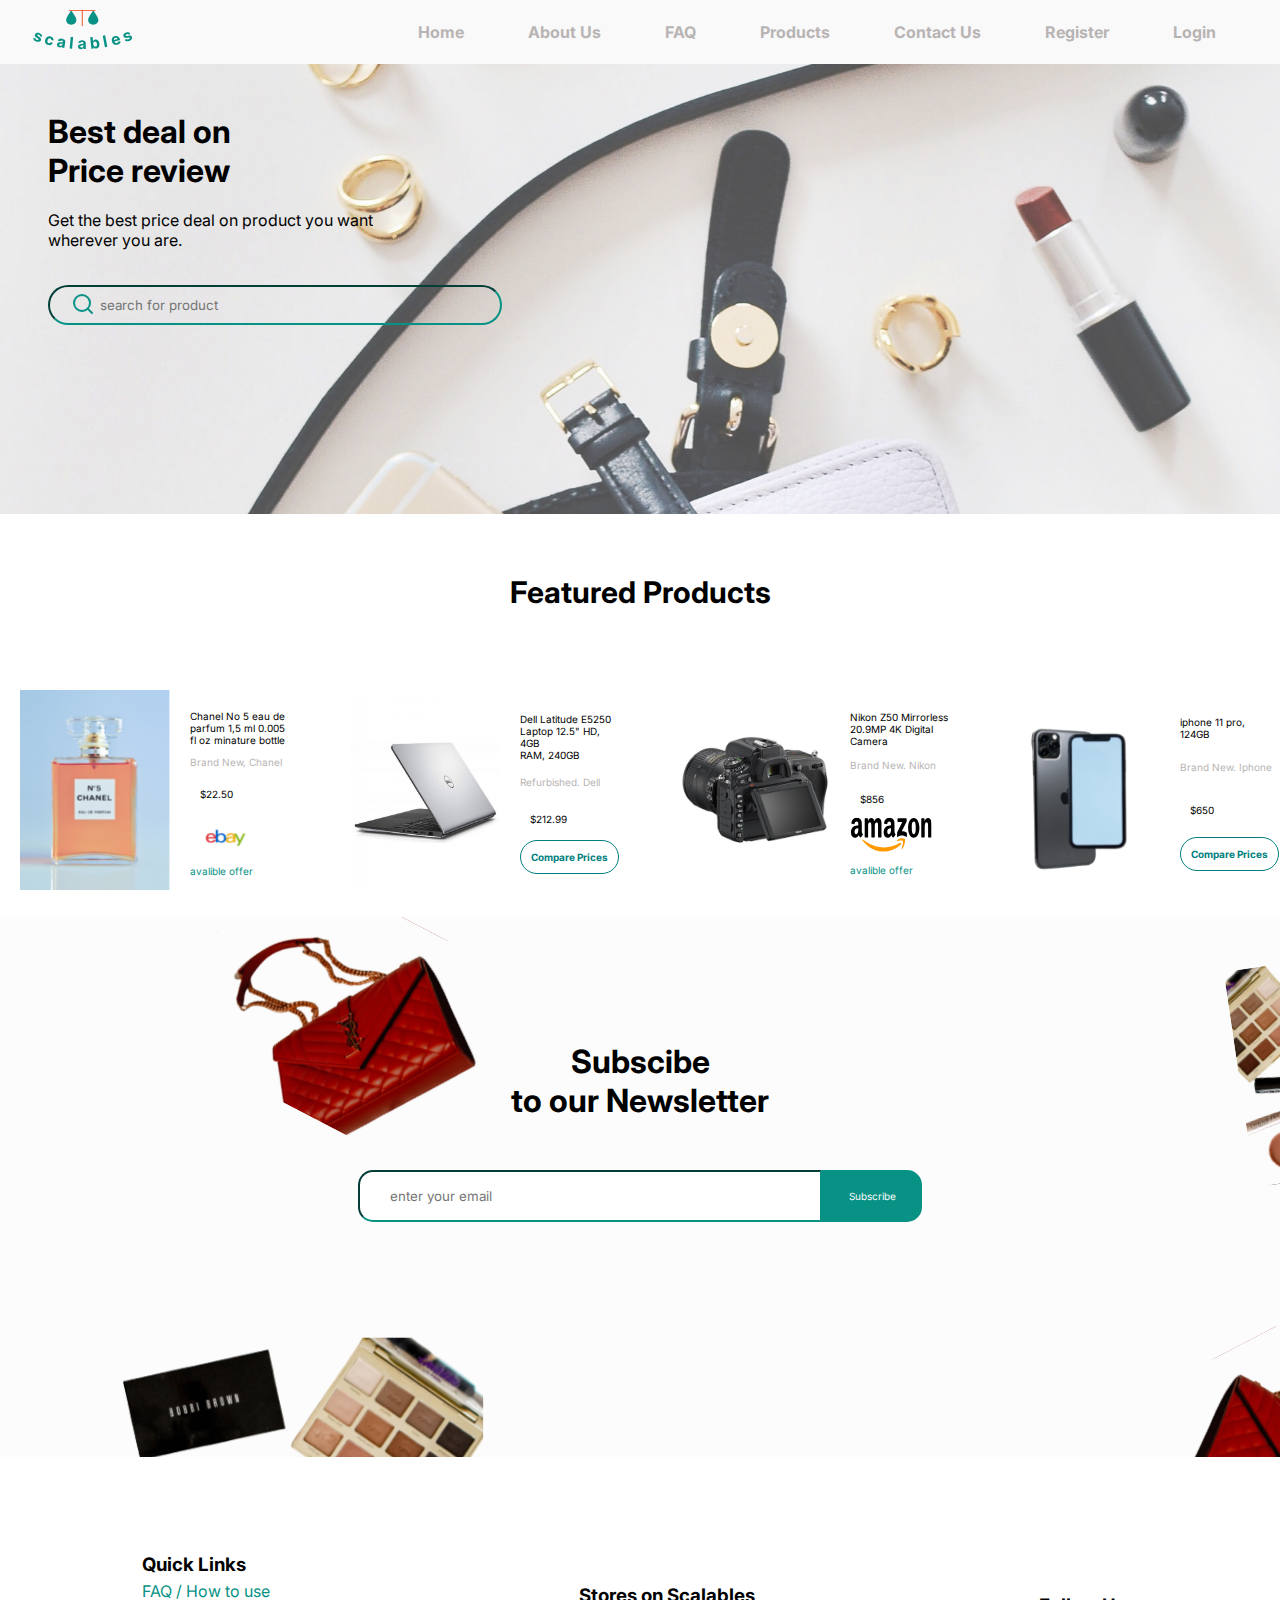
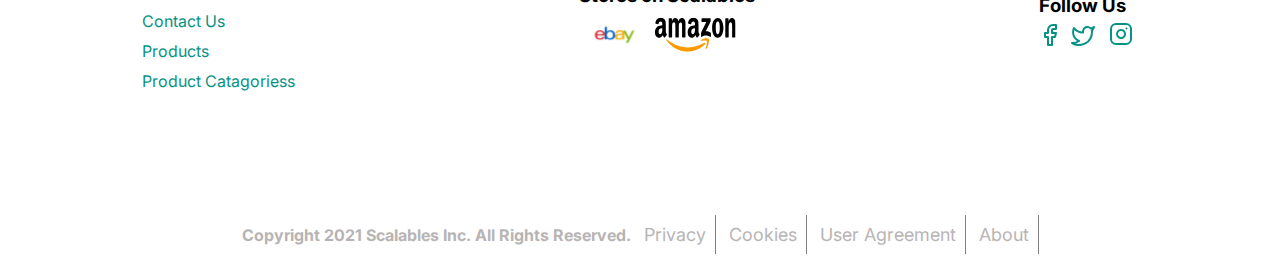
<file: index.html>
<!-- Write the Landing page codes here -->
<!DOCTYPE html>
<html lang="en">
	<head>
		<meta charset="UTF-8" />
		<meta http-equiv="X-UA-Compatible" content="IE=edge" />
		<meta name="viewport" content="width=device-width, initial-scale=1.0" />
		<link rel="stylesheet" href="style.css" />
		<link rel="preconnect" href="https://fonts.googleapis.com" />
		<link rel="preconnect" href="https://fonts.gstatic.com" crossorigin />
		<link
			href="https://fonts.googleapis.com/css2?family=Inter:wght@300&display=swap"
			rel="stylesheet"
		/>
		<link
			rel="stylesheet"
			href="https://cdnjs.cloudflare.com/ajax/libs/font-awesome/4.7.0/css/font-awesome.min.css"
		/>

		<title>Home Page</title>
		<link
			rel="shortcut icon"
			href="images/Model-images/brand&logo.svg"
			type="image/x-icon"
		/>
	</head>

	<body>
		<header>
			<div class="logo">
				<img src="images/Model-images/brand&logo.svg" alt="scalables-logo" />
			</div>

			<div class="navbar">
				<ul>
					<li><a href="index.html" class="home">Home</a></li>
					<li><a href="About.html" class="about">About Us</a></li>
					<li><a href="faq.html" class="faq">FAQ</a></li>
					<li><a href="Product_view.html" class="Products">Products</a></li>
					<li><a href="Contact.html" class="contact">Contact Us</a></li>
					<li><a href="Signup.html" class="login">Register</a></li>
					<li><a href="Login.html" class="register">Login</a></li>
				</ul>
			</div>
			<!-- <div class="register-login"> 
            <ul>
                <li><a href="Signup.html" class="login">Register</a></li>
                <li><a href="Login.html" class="register">Login</a></li>
             </ul>
         </div> -->
		</header>

		<nav>
			<div class="topnav">
				<a href="index.html"
					><img
						src="images/Model-images/brand&logo.svg"
						alt="logo"
						class="logo"
				/></a>

				<div id="myLinks">
					<a href="index.html" class="home">Home</a>
					<a href="About.html" class="about">About Us</a>
					<a href="faq.html" class="faq">FAQ</a>
					<a href="Product_view.html" class="products">Products</a>
					<a href="Contact.html" class="contact">Contact Us</a>
					<a href="Signup.html" class="login">Register</a>
					<a href="Login.html" class="register">Login</a>
				</div>

				<a href="javascript:void(0);" class="icon" onclick="myFunction()">
					<i class="fa fa-bars"></i>
				</a>
			</div>
			<div class="navbar-mobile">
				<a href="">Popular</a>
				<a href="">Perfumes</a>
				<a href="">Galaxy s20</a>
				<a href="">Iphone</a>
			</div>
		</nav>

		<div class="container">
			<div class="product-search">
				<div class="flex-search">
					<h1>Best deal on <br />Price review</h1>
					<p class="search-ptag">
						Get the best price deal on product you want <br />
						wherever you are.
					</p>
					<label for="search-bar"></label>
					<input
						type="search"
						id="search-bar"
						name="search-bar"
						placeholder="search for product"
					/>
					<img
						src="images/Landing-images/search-icon.svg"
						alt="search-icon"
						class="search-icon"
					/>
				</div>
			</div>
		</div>

		<div class="container_1_mobile">
			<img
				src="images/Landing-images/background-search.svg"
				alt="background-search"
				class="background-search"
			/>
		</div>
		<div class="h2_mobile">Featured Products</div>

		<h2>Featured Products</h2>
		<div class="container-2">
			<div class="chanel-product">
				<div class="chanel-img product-img">
					<img
						src="images/Landing-images/chanel-product.svg"
						alt="chanel"
						class="chanel"
					/>
				</div>

				<div class="chanel-text product-text">
					<p class="product-ptag">
						Chanel No 5 eau de <br />
						parfum 1,5 ml 0.005 <br />
						fl oz minature bottle
					</p>
					<div class="grey-text">Brand New, Chanel</div>
					<div class="price-text">$22.50</div>
					<img
						src="images/Landing-images/eBay-Icon.svg"
						alt="eBay-Icon"
						class="ebay-icon"
					/>
					<a href=""><span>avalible offer</span></a>
				</div>
			</div>

			<div class="dell-product">
				<div class="dell-img product-img">
					<img
						src="images/Landing-images/dell-pic.jpg"
						alt="dell"
						class="dell"
					/>
				</div>

				<div class="dell-text product-text">
					<p class="product-ptag">
						Dell Latitude E5250 <br />
						Laptop 12.5" HD, 4GB <br />
						RAM, 240GB
					</p>
					<div class="grey-text">Refurbished. Dell</div>
					<div class="price-text">$212.99</div>
					<button class="compare-price-btn">compare prices</button>
				</div>
			</div>

			<div class="nikon-product">
				<div class="nikon-img product-img">
					<img
						src="images/Landing-images/nikon-pic.jpg"
						alt="nikon"
						class="nikon"
					/>
				</div>

				<div class="nikon-text product-text">
					<p class="product-ptag">
						Nikon Z50 Mirrorless <br />
						20.9MP 4K Digital <br />Camera
					</p>
					<div class="grey-text">Brand New. Nikon</div>
					<div class="price-text">$856</div>
					<img
						src="images/Landing-images/Amazon-Logo.svg"
						alt="Amazon-Logo"
						class="amazon"
					/>
					<a href=""><span>avalible offer</span></a>
				</div>
			</div>

			<div class="iphone-product">
				<div class="iphone-img product-img">
					<img
						src="images/Landing-images/iphone (1).svg"
						alt="iphone"
						class="iphon"
					/>
				</div>

				<div class="iphone-text product-text">
					<p class="product-ptag">
						iphone 11 pro, <br />
						124GB
					</p>
					<div class="grey-text">Brand New. Iphone</div>
					<div class="price-text">$650</div>
					<button class="compare-price-btn">compare prices</button>
				</div>
			</div>

			<div class="airpods-product">
				<div class="airpods-img product-img">
					<img
						src="images/Landing-images/Airpods-product.svg"
						alt="airpods"
						class="airpods"
					/>
				</div>
				<div class="airpods-text product-text">
					<p class="product-ptag">
						Apple Airpods Pro <br />
						-with Wireless <br />
						Charging case.
					</p>
					<div class="grey-text">Pre-Owned. Apple</div>
					<div class="price-text">$650</div>
					<img
						src="images/Landing-images/eBay-Icon.svg"
						alt="eBay-Icon"
						class="ebay-icon"
					/><a href=""><span>avalible offer</span></a>
				</div>
			</div>

			<div class="puma-product">
				<div class="puma-img product-img">
					<img
						src="images/Landing-images/puma-product.svg"
						alt="puma"
						class="puma"
					/>
				</div>
				<div class="puma-text product-text">
					<p class="product-ptag">
						Puma Caracal Unisex <br />
						Street Sneaker Black
					</p>
					<div class="grey-text">Brand New. PUMA</div>
					<div class="price-text">$650</div>
					<button class="compare-price-btn">compare prices</button>
				</div>
			</div>

			<div class="bodycare-product">
				<div class="bodycare-img product-img">
					<img
						src="images/Landing-images/bodycare-product.svg"
						alt="bodycare"
						class="bodycare"
					/>
				</div>
				<div class="bodycare-text product-text">
					<p class="product-ptag">
						The Ordinary - Anti <br />
						Age Kit
					</p>
					<div class="grey-text">Brand New</div>
					<div class="price-text">$220.45</div>
					<img
						src="images/Landing-images/Amazon-Logo.svg"
						alt="Amazon-Logo"
						class="amazon"
					/><a href=""><span>avalible offer</span></a>
				</div>
			</div>

			<div class="birkenstock-product">
				<div class="birkenstock-img product-img">
					<img
						src="images/Landing-images/birkenstock-product.svg"
						alt="birkenstock"
						class="birkenstock"
					/>
				</div>
				<div class="birkenstock-text product-text">
					<p class="product-ptag">
						Birkenstock Arizona <br />
						Black Size 4-8
					</p>
					<div class="grey-text">Brand New</div>
					<div class="price-text">$63.50</div>
					<img
						src="images/Landing-images/eBay-Icon.svg"
						alt="eBay-Icon"
						class="ebay-icon"
					/><a href=""><span>avalible offer</span></a>
				</div>
			</div>

			<div class="polo-product">
				<div class="polo-img product-img">
					<img
						src="images/Landing-images/polo-product.svg"
						alt="polp"
						class="polo"
					/>
				</div>
				<div class="polo-text product-text">
					<p class="product-ptag">
						Men Polo Classic fit <br />
						Size XL
					</p>
					<div class="grey-text">Brand New</div>
					<div class="price-text">$45.25</div>
					<img
						src="images/Landing-images/Amazon-Logo.svg"
						alt="Amazon-Logo"
						class="amazon"
					/><a href=""><span>avalible offer</span></a>
				</div>
			</div>

			<div class="ring-product">
				<div class="ring-img product-img">
					<img
						src="images/Landing-images/fasionrings.jpg"
						alt="ring"
						class="ring"
					/>
				</div>
				<div class="ring-text product-text">
					<p class="product-ptag">
						Women's Fashion <br />
						Knuckle Ring
					</p>
					<div class="grey-text">Brand New</div>
					<div class="price-text">$10.00</div>
					<button class="compare-price-btn">compare prices</button>
				</div>
			</div>
		</div>

		<div class="container-3">
			<div class="sub">
				<div class="sub-text">
					Subscibe <br />
					to our Newsletter
				</div>
				<div class="email-sub">
					<label for="email"></label>
					<input
						type="email"
						id="email"
						name="eamil"
						placeholder="enter your email"
					/>
					<button class="sub-btn">Subscribe</button>
				</div>
			</div>
		</div>
		<div class="container-4">
			<div class="quick-links">
				<h3>Quick Links</h3>
				<ul>
					<li><a href="faq.html">FAQ / How to use</a></li>
					<li><a href="Contact.html">Contact Us</a></li>
					<li><a href="Product_view.html">Products</a></li>
					<li><a href="Product.html">Product Catagoriess</a></li>
				</ul>
			</div>

			<div class="stores">
				<h3>Stores on Scalables</h3>
				<div class="stores-img">
					<img
						src="images/Landing-images/eBay-Icon.svg"
						alt="eBay-Icon"
						class="ebay-icon"
					/>
					<img
						src="images/Landing-images/Amazon-Logo.svg"
						alt="Amazon-Logo"
						class="amazon"
					/>
				</div>
			</div>

			<div class="Follow">
				<h3>Follow Us</h3>
				<div class="social-links">
					<a href="https://www.facebook.com/"
						><img
							src="images/Landing-images/facebook-pic.svg"
							alt="facebook"
							class="social"
					/></a>
					<a href="https://twitter.com/home"
						><img
							src="images/Landing-images/twitter-pic.svg"
							alt="twitter"
							class="social"
					/></a>
					<a href="https://www.instagram.com/"
						><img
							src="images/Landing-images/instagram-pic.svg"
							alt="instagram"
							class="social"
					/></a>
				</div>
			</div>
		</div>

		<div class="mobile_footer">
			<p>
				Disclaimer: Scalables.com only acts as an online price comparism
				website, all product names, trademarks, service marks, logos, brands,
				designs featured within this site are the sole property of their
				respective brand owners and are only provided for the purpose of this
				site. Scalables.com acts as an independent party and shall not be
				considered the agent, employee, joint venture partner or otherwise of
				such owners or right holders.
				<b> Copyright 2021 Scalables Inc. All Rights Reserved.</b>
			</p>
			<div class="quickLinks">
				<a href="#">Privacy</a>
				<a href="#">Cookies</a>
				<a href="#">User Agreement</a>
				<a href="About.html">About</a>
			</div>
		</div>

		<footer>
			<div class="quickLinks">
				<b>Copyright 2021 Scalables Inc. All Rights Reserved.</b>
				<a href="#">Privacy</a>
				<a href="#">Cookies</a>
				<a href="#">User Agreement</a>
				<a href="About.html">About</a>
			</div>
		</footer>

		<script>
			function myFunction() {
				var x = document.getElementById("myLinks");
				if (x.style.display === "block") {
					x.style.display = "none";
				} else {
					x.style.display = "block";
				}
			}
		</script>
	</body>
</html>
</file>
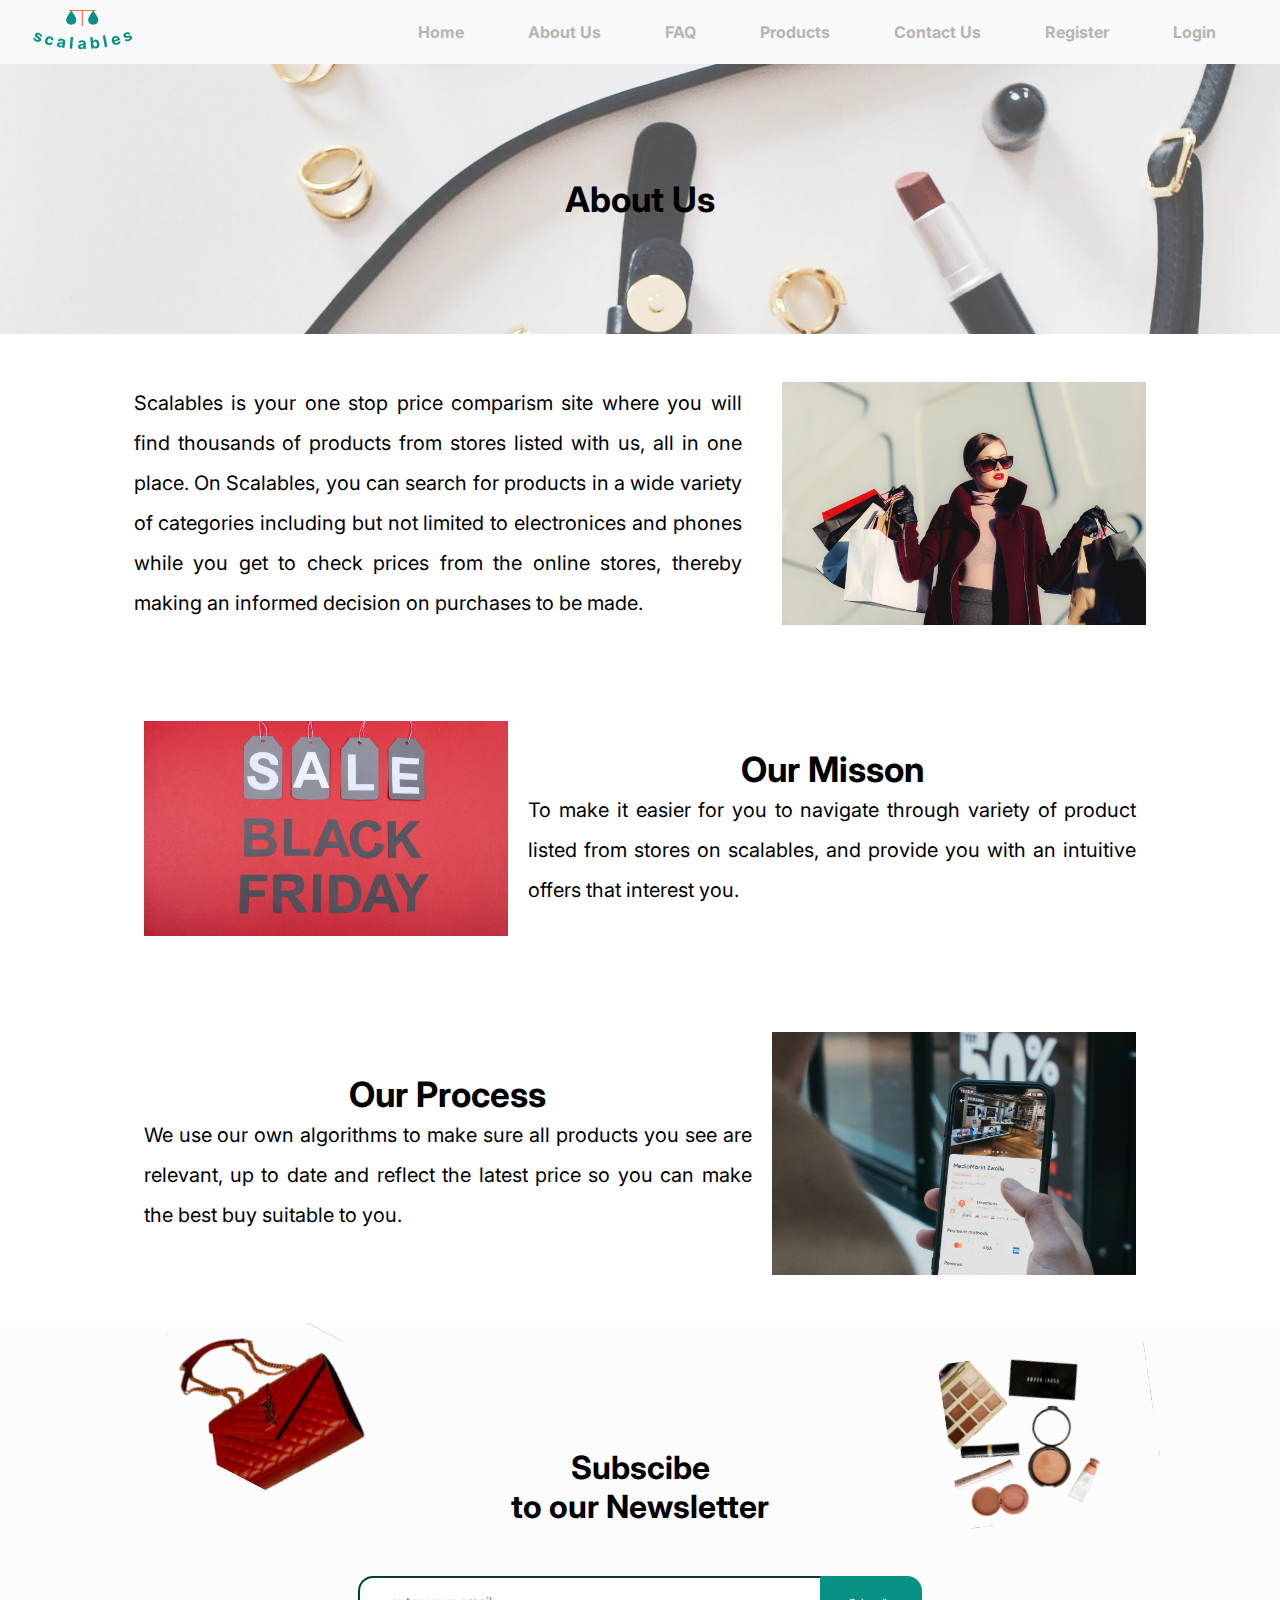
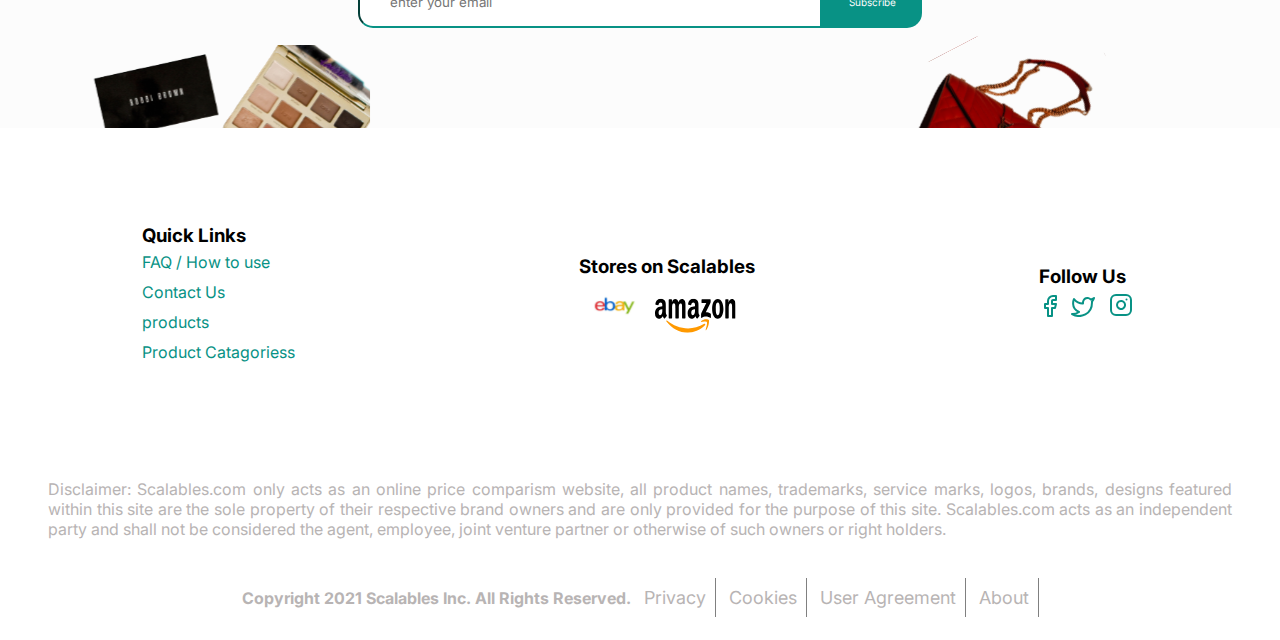
<file: About.html>
<!DOCTYPE html>
<html lang="en">
	<head>
		<meta charset="UTF-8" />
		<meta http-equiv="X-UA-Compatible" content="IE=edge" />
		<meta name="viewport" content="width=device-width, initial-scale=1.0" />
		<link rel="stylesheet" href="About.css" />
		<link rel="preconnect" href="https://fonts.googleapis.com" />
		<link rel="preconnect" href="https://fonts.gstatic.com" crossorigin />
		<link
			href="https://fonts.googleapis.com/css2?family=Inter:wght@300&display=swap"
			rel="stylesheet"
		/>
		<link
			rel="stylesheet"
			href="https://cdnjs.cloudflare.com/ajax/libs/font-awesome/4.7.0/css/font-awesome.min.css"
		/>
		<title>About Us</title>
		<link
			rel="shortcut icon"
			href="images/Model-images/brand&logo.svg"
			type="image/x-icon"
		/>
	</head>
	<body>
		<header>
			<div class="logo">
				<img src="images/Model-images/brand&logo.svg" alt="scalables-logo" />
			</div>

			<div class="navbar">
				<ul>
					<li><a href="index.html" class="home">Home</a></li>
					<li><a href="About.html" class="about">About Us</a></li>
					<li><a href="faq.html" class="faq">FAQ</a></li>
					<li><a href="Product_view.html" class="Products">Products</a></li>
					<li><a href="Contact.html" class="contact">Contact Us</a></li>
					<li><a href="Signup.html" class="login">Register</a></li>
					<li><a href="Login.html" class="register">Login</a></li>
				</ul>
			</div>
		</header>

		<nav>
			<div class="topnav">
				<a href="index.html"
					><img
						src="images/Model-images/brand&logo.svg"
						alt="logo"
						class="logo"
				/></a>

				<div id="myLinks">
					<a href="index.html" class="home">Home</a>
					<a href="About.html" class="about">About Us</a>
					<a href="faq.html" class="faq">FAQ</a>
					<a href="Product_view.html" class="Products">Products</a>
					<a href="Contact.html" class="contact">Contact Us</a>
					<a href="Signup.html" class="login">Register</a>
					<a href="Login.html" class="register">Login</a>
				</div>

				<a href="javascript:void(0);" class="icon" onclick="myFunction()">
					<i class="fa fa-bars"></i>
				</a>
			</div>
			<div class="navbar-mobile">
				<a href="">Popular</a>
				<a href="">Perfumes</a>
				<a href="">Galaxy s20</a>
				<a href="">Iphone</a>
			</div>
		</nav>
		<div class="container">
			<div class="about-box">
				<h1>About Us</h1>
			</div>
		</div>

		<div class="container-2">
			<p>
				Scalables is your one stop price comparism site where you will find
				thousands of products from stores listed with us, all in one place. On
				Scalables, you can search for products in a wide variety of categories
				including but not limited to electronices and phones while you get to
				check prices from the online stores, thereby making an informed decision
				on purchases to be made.
			</p>

			<img
				src="images/about-images/image-1.png"
				alt="image-1"
				class="image-1"
			/>
		</div>

		<div class="container-3">
			<img
				src="images/about-images/image-2.png"
				alt="image-2"
				class="image-2"
			/>

			<div>
				<h1>Our Misson</h1>
				<p>
					To make it easier for you to navigate through variety of product
					listed from stores on scalables, and provide you with an intuitive
					offers that interest you.
				</p>
			</div>
		</div>

		<div class="container-4">
			<div>
				<h1>Our Process</h1>
				<p>
					We use our own algorithms to make sure all products you see are
					relevant, up to date and reflect the latest price so you can make the
					best buy suitable to you.
				</p>
			</div>

			<img
				src="images/about-images/image-3.png"
				alt="image-3"
				class="image-3"
			/>
		</div>

		<div class="container-5">
			<div class="sub">
				<div class="sub-text">
					Subscibe <br />
					to our Newsletter
				</div>
				<div class="email-sub">
					<label for="email"></label>
					<input
						type="email"
						id="email"
						name="eamil"
						placeholder="enter your email"
					/>
					<button class="sub-btn">Subscribe</button>
				</div>
			</div>
		</div>

		<div class="container-6">
			<div class="quick-links">
				<h3>Quick Links</h3>
				<ul>
					<li><a href="faq.html">FAQ / How to use</a></li>
					<li><a href="Contact.html">Contact Us</a></li>
					<li><a href="Product_view.html">products</a></li>
					<li><a href="Product.html">Product Catagoriess</a></li>
				</ul>
			</div>

			<div class="stores">
				<h3>Stores on Scalables</h3>
				<div class="stores-img">
					<img
						src="images/Landing-images/eBay-Icon.svg"
						alt="eBay-Icon"
						class="ebay-icon"
					/>
					<img
						src="images/Landing-images/Amazon-Logo.svg"
						alt="Amazon-Logo"
						class="amazon"
					/>
				</div>
			</div>

			<div class="Follow">
				<h3>Follow Us</h3>
				<div class="social-links">
					<a href="https://www.facebook.com/"
						><img
							src="images/Landing-images/facebook-pic.svg"
							alt="facebook"
							class="social"
					/></a>
					<a href="https://twitter.com/home"
						><img
							src="images/Landing-images/twitter-pic.svg"
							alt="twitter"
							class="social"
					/></a>
					<a href="https://www.instagram.com/"
						><img
							src="images/Landing-images/instagram-pic.svg"
							alt="instagram"
							class="social"
					/></a>
				</div>
			</div>
		</div>

		<div class="mobile_footer">
			<p>
				Disclaimer: Scalables.com only acts as an online price comparism
				website, all product names, trademarks, service marks, logos, brands,
				designs featured within this site are the sole property of their
				respective brand owners and are only provided for the purpose of this
				site. Scalables.com acts as an independent party and shall not be
				considered the agent, employee, joint venture partner or otherwise of
				such owners or right holders.
				<b> Copyright 2021 Scalables Inc. All Rights Reserved.</b>
			</p>
			<div class="quickLinks">
				<a href="#">Privacy</a>
				<a href="#">Cookies</a>
				<a href="#">User Agreement</a>
				<a href="#">About</a>
			</div>
		</div>

		<div class="disclaimer">
			<p>
				Disclaimer: Scalables.com only acts as an online price comparism
				website, all product names, trademarks, service marks, logos, brands,
				designs featured within this site are the sole property of their
				respective brand owners and are only provided for the purpose of this
				site. Scalables.com acts as an independent party and shall not be
				considered the agent, employee, joint venture partner or otherwise of
				such owners or right holders.
			</p>
		</div>

		<footer>
			<div class="quickLinks">
				<b>Copyright 2021 Scalables Inc. All Rights Reserved.</b>
				<a href="#">Privacy</a>
				<a href="#">Cookies</a>
				<a href="#">User Agreement</a>
				<a href="About.html">About</a>
			</div>
		</footer>

		<script>
			function myFunction() {
				var x = document.getElementById("myLinks");
				if (x.style.display === "block") {
					x.style.display = "none";
				} else {
					x.style.display = "block";
				}
			}
		</script>
	</body>
</html>
</file>
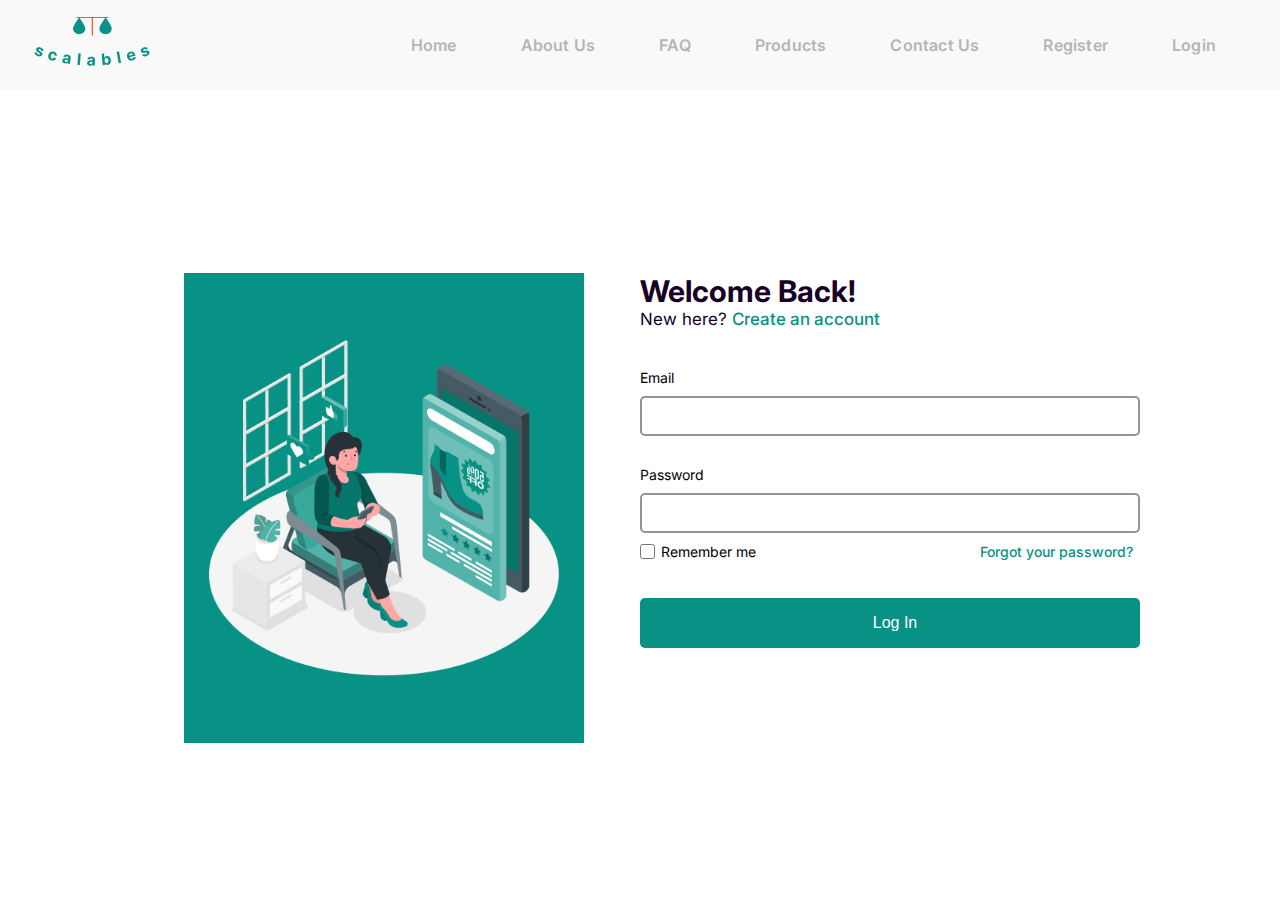
<file: Login.html>
<!DOCTYPE html>
<html lang="en">
<head>
    <meta charset="UTF-8">
    <meta http-equiv="X-UA-Compatible" content="IE=edge">
    <meta name="viewport" content="width=device-width, initial-scale=1.0">
    <link rel="stylesheet" href="Login.css">
    <link rel="preconnect" href="https://fonts.googleapis.com">
    <link rel="preconnect" href="https://fonts.gstatic.com" crossorigin>
    <link href="https://fonts.googleapis.com/css2?family=Inter:wght@400;500;600&display=swap" rel="stylesheet"> 
    <title>Login</title>
    <link rel="icon" type="image/png" sizes="32x32" href="./images/login-images/Logo.png">

</head>
<body>

<div class="web-view">
        <header>
            <div class="logo">
                <img src="images/login-images/brand&logo.png" alt="scalables-logo">
            </div>
            
            <div class="navbar">
                <ul>
                    <li><a href="index.html" class="home">Home</a></li>
                    <li><a href="About.html" class="about">About Us</a></li>
                    <li><a href="faq.html" class="faq">FAQ</a></li>
                    <li><a href="Product_view.html" class="blog">Products</a></li>
                    <li><a href="Contact.html" class="contact">Contact Us</a></li>
                    <li><a href="Signup.html" class="register">Register</a></li>
                    <li><a href="Login.html" class="login">Login</a></li>
                </ul>
            </div>
            <!-- <div class="register-login">
                <ul>
                    <li><a href="Signup.html" class="register">Register</a></li>
                    <li><a href="Login.html" class="login">Login</a></li>
                </ul>
            </div> -->
        </header>
    
    <div class="main">
        <div class="bigimage">
            <img src="images/login-images/person.png" alt="person-sitting-shopping-on-mobile">
        </div>
    
        <div class="form-container">
          <h1>Welcome Back!</h1>
          <h2>New here? <a href="Signup.html">Create an account</a></h2>
            <form>
                <label for="email">Email</label>
                <input type="text" id="email-web" name="email" required>
                <label for="password">Password</label>
                <input type="password" id="password" name="password" required>
                <div class="remember-me"><input type="checkbox" name="checkbox" value="check" id="remember"/> Remember me <span><a href="#">Forgot your password?</a></span></div>
                <input type="submit" name="submit" value="Log In" />
            </form>
        </div>
    </div>
</div>
    
    <!-- //* MOBILE VIEW CODE BELOW  -->
    
    
    <div class="mobile-view">
        <div class="makeup">
        <img src="images/login-images/makeup.png" alt="scattered makeup items">
        </div>

        <div class="container">
    

        <div class="box">

   

        <h1>Welcome Back!
        </h1>
        <h2>Log in</h2>

        <div class="form">
        <input type="text" name="email" id="email" placeholder="Email" required>
        <span class="spin"></span>
        </div>

        <div class="form">
        <input type="password" name="pass" id="pass" placeholder="Password" required>
        <span class="spin"></span>
        </div>

        <a href="#" class="pass-forgot">Forgot your password?</a>
     
        <div class="button login">
         <button>Log in</button>
        </div>
        <div class="bottom">
        <a href="Signup.html" class="account">Don't have an account?</a>
        <a href="Signup.html" class="register">Register</a>
        </div>
        </div>
    </div>
         
</body>
</html>
</file>
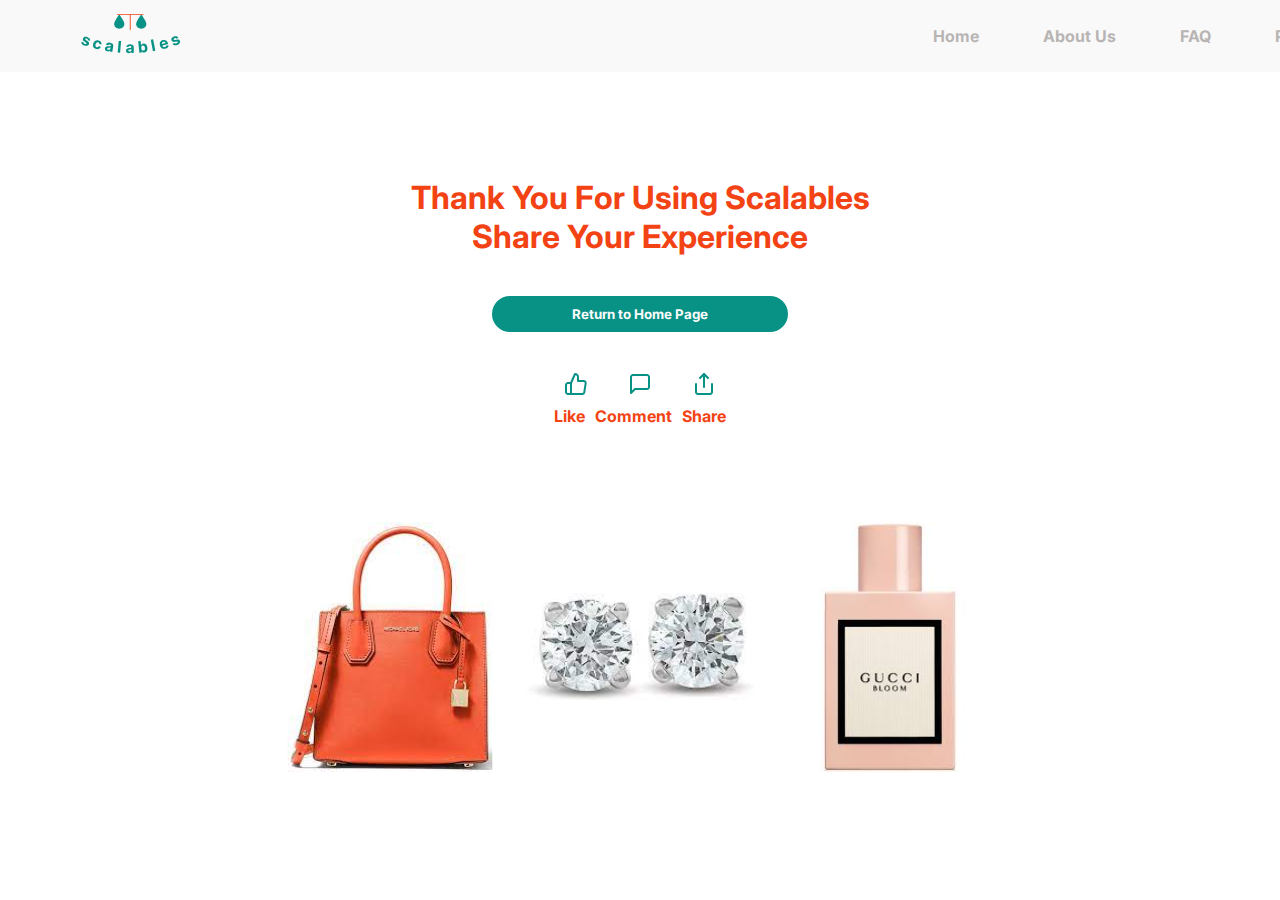
<file: Modal.html>
<!DOCTYPE html>
<html lang="en">

<head>
    <meta charset="UTF-8">
    <meta http-equiv="X-UA-Compatible" content="IE=edge">
    <meta name="viewport" content="width=device-width, initial-scale=1.0">
    <link rel="stylesheet" href="Modal.css">
    <link rel="preconnect" href="https://fonts.googleapis.com">
    <link rel="preconnect" href="https://fonts.gstatic.com" crossorigin>
    <link href="https://fonts.googleapis.com/css2?family=Inter:wght@300&display=swap" rel="stylesheet">
    <title>Summary Model</title>
    <link rel="shortcut icon" href="images/Model-images/brand&logo.svg" type="image/x-icon">
</head>

<body>
    <header>
        <div class="logo">
            <img src="images/Model-images/brand&logo.svg" alt="scalables-logo">
        </div>
        
        <div class="navbar">
            <ul>
                <li><a href="index.html" class="home">Home</a></li>
                <li><a href="About.html" class="about">About Us</a></li>
                <li><a href="faq.html" class="faq">FAQ</a></li>
                <li><a href="Product_view.html" class="blog">Products</a></li>
                <li><a href="Contact.html" class="contact">Contact Us</a></li>
            </ul>
        </div>
        <div class="register-login">
            <ul>
                <li><a href="Login.html" class="login">Register</a></li>
                <li><a href="Signup.html" class="register">Login</a></li>
            </ul>
        </div>
        
    </header> 
    

    <nav>
        <div class="mobile-icons">
            <img src="images/Model-images/home-icon.svg" alt="home-icon" class="home-icon" id="home-icon-position">
            <img src="images/Model-images/about-icon.svg" alt="about-icon" class="about-icon">
            <img src="images/Model-images/faq-icon.svg" alt="faq-icon" class="faq-icon">
            <img src="images/Model-images/contact-icon.svg" alt="contact-icon" class="contact-icon">
            <img src="images/Model-images/login-icon.svg" alt="login-icon" class="login-icon" id="login-icon-position">
        </div>
        <div class="mobile-text">
            <div id="home-text" class="home-icon">Home</div>
            <div id="about-text" class="about-icon">About Us</div>
            <div id="faq-text" class="faq-icon">FAQ</div>
            <div id="contact-text" class="contact-icon">Contact Us</div>
            <div id="login-text" class="login-icon">Login</div>

        </div>
    </nav>


    <div class="container">
        <div class="flex-items">
            <h1>Thank You For Using Scalables <br> Share Your Experience</h1>
            <div class="btn">
                <a id="home-btn" href="index.html"><button>Return to Home Page</button></a>
            </div>
            <div class="icons">
                <img src="images/Model-images/fi_thumbs-up.svg" alt="fi_thumbs-up" class="thumbsup">
                <img src="images/Model-images/fi_message-square.svg" alt="fi_message-square" class="message-square">
                <img src="images/Model-images/fi_share.svg" alt="fi_share" class="share-icon">
            </div>
            <div class="icon-text">
                <div class="like">Like</div>
                <div class="comment">Comment</div>
                <div class="share">Share</div>
            </div>
        </div>

    </div>
    <footer>
        <div class="image-items">
            <img src="images/Model-images/Rectangle 8.svg" alt="purse" class="purse" width="250px">
            <img src="images/Model-images/Rectangle 9.svg" alt="diamonds" class="diamonds" width="250px">
            <img src="images/Model-images/Rectangle 6.svg" alt="gucci" class="gucci" width="250px">
        </div>
    </footer>



</body>

</html>
</file>
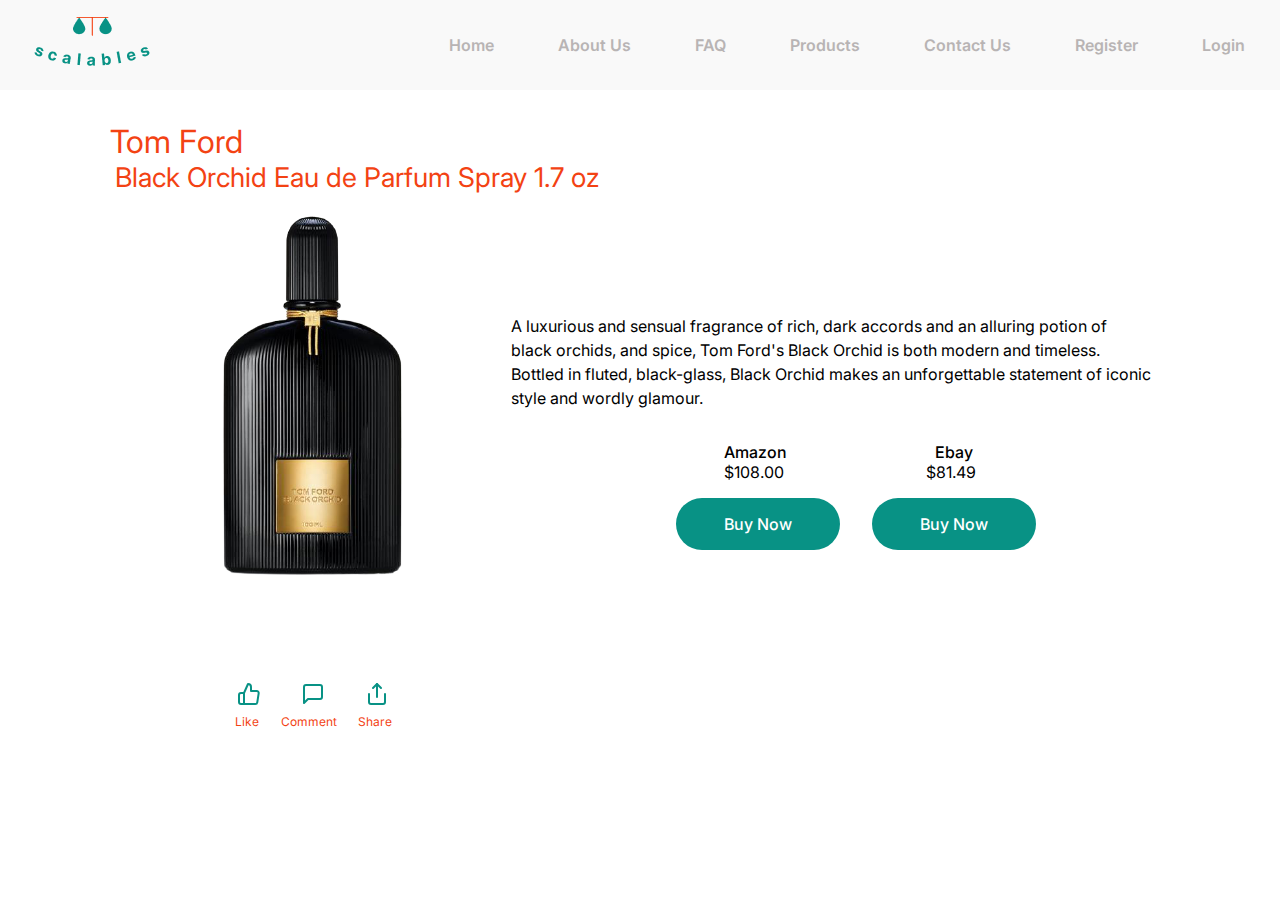
<file: Product.html>
<!DOCTYPE html>
<html lang="en">
<head>
    <meta charset="UTF-8">
    <meta http-equiv="X-UA-Compatible" content="IE=edge">
    <meta name="viewport" content="width=device-width, initial-scale=1.0">
    <link rel="stylesheet" href="Product.css">
    <link rel="preconnect" href="https://fonts.gstatic.com">
    <link href="https://fonts.googleapis.com/css2?family=Inter:wght@400;500;600&display=swap" rel="stylesheet"> 
    <title>Product</title>
    <link rel="icon" type="image/png" sizes="32x32" href="./images/product-images/Logo.png">
</head>
<body>
    <div class="wrapper">
    <header>
        <div class="logo">
            <img src="images/product-images/brand&logo.png" alt="scalables-logo">
        </div>
        
        <div class="navbar">
            <ul>
                <li><a href="index.html" class="home">Home</a></li>
                <li><a href="About.html" class="about">About Us</a></li>
                <li><a href="faq.html" class="faq">FAQ</a></li>
                <li><a href="Product_view.html" class="blog">Products</a></li>
                <li><a href="Contact.html" class="contact">Contact Us</a></li>
                <li><a href="Signup.html" class="register">Register</a></li>
                <li><a href="Login.html" class="login">Login</a></li>
            </ul>
        </div>
        <!-- <div class="register-login">
            <ul>
                <li><a href="Signup.html" class="register">Register</a></li>
                <li><a href="Login.html" class="login">Login</a></li>
            </ul>
        </div> -->
        
    </header>

    <nav>
        <div class="mobile-icons">
            <img src="images/product-images/home-icon.svg" alt="home-icon" class="home-icon" id="home-icon-position">
            <img src="images/product-images/about-us.svg" alt="about-icon" class="about-icon">
            <img src="images/product-images/faq-icon.svg" alt="faq-icon" class="faq-icon" id="faq-icon-position">
            <img src="images/product-images/contact-us.svg" alt="contact-icon" class="contact-icon">
            <img src="images/product-images/log-in.svg" alt="login-icon" class="login-icon" id="login-icon-position">
        </div>
        <div class="mobile-text">
            <div id="home-text" class="home-icon-text">Home</div>
            <div id="about-text" class="about-icon-text">About Us</div>
            <div id="faq-text" class="faq-icon-text">FAQ</div>
            <div id="contact-text" class="contact-icon-text">Contact Us</div>
            <div id="login-text" class="login-icon-text">Log In</div>

        </div>
    </nav>
    
    <div class="container">
        
       <div class="main">
            <h1>Tom Ford</h1>
            <h2>Black Orchid Eau de Parfum Spray
                 1.7 oz</h2>
            <div class="perfume"><img src="images/product-images/blackorchid.png" alt="black perfume bottle"></div>
            <p>A luxurious and sensual fragrance of rich, dark accords and an alluring potion of black
                orchids, and spice, Tom Ford's Black Orchid is both modern and timeless. Bottled in 
                fluted, black-glass, Black Orchid makes an unforgettable statement of iconic style and
                wordly glamour.
            </p>
        
           <div class="prices">
            <div class="left">
            <ul>
                <li class="bold amazon">Amazon</li>
                <li class="price-a">$108.00</li>
            </ul> 
            <button class="btn1">Buy Now</button>
            </div>

           <div class="right">
            <ul>
                <li class="bold ebay">Ebay</li>
                <li class="price-e">$81.49</li>
            </ul>
                <button class="btn2">Buy Now</button>
            </div>
            </div>

        </div>
    

        <div class="social-icons">
            <div class="icons">
                <img src="images/product-images/like-icon.svg" alt="thumbs-up-icon" class="like-icon">
                <img src="images/product-images/comment-icon.svg" alt="message-square-icon" class="comment-icon">
                <img src="images/product-images/share-icon.svg" alt="share-icon" class="share-icon">
            </div>
            <div class="icons-text">
                <div class="like">Like</div>
                <div class="comment">Comment</div>
                <div class="share">Share</div>
            </div>

        </div>

        </div>
    </div>

    <svg id="svg">
        <defs>
          <filter id="colorFilter">
            <feColorMatrix 
              color-interpolation-filters="sRGB"
              type="matrix"
              values="0 0 0 0 0
                      0 0.50 0 0 0
                      0 0 0.50 0 0
                      0 0 0 1 0 "/>
          </filter>
        </defs>
      </svg>
      
</body>
</html>
</file>
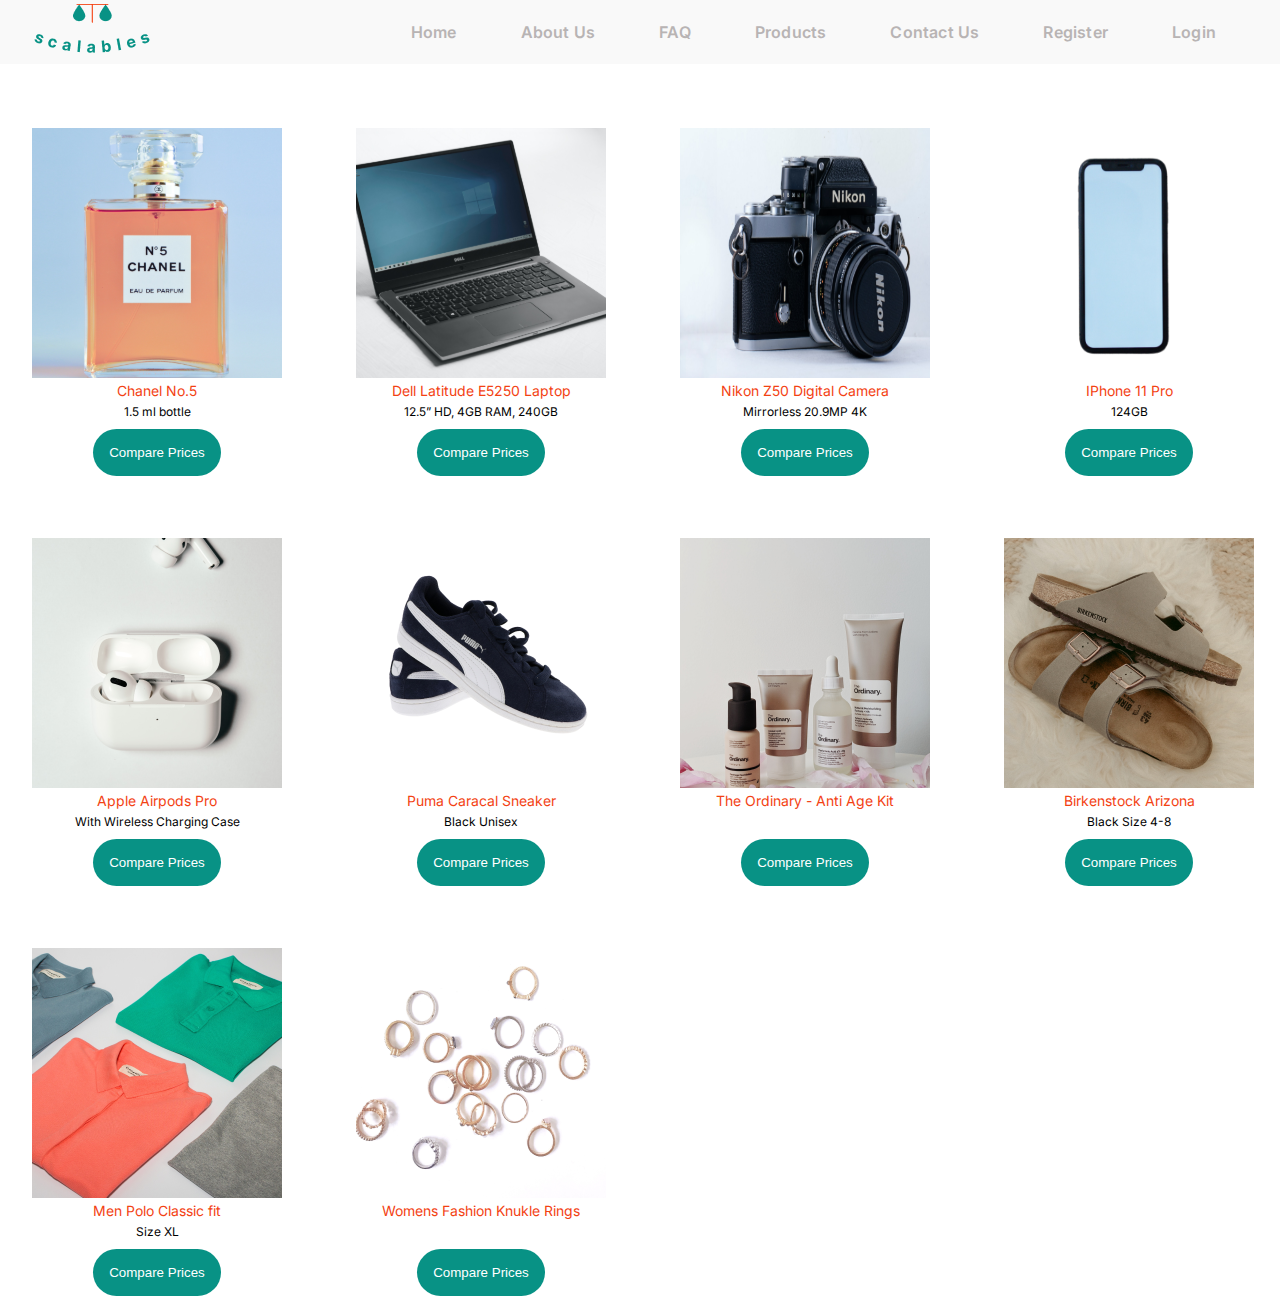
<file: Product_view.html>
<!DOCTYPE html>
<html lang="en">
<head>
    <meta charset="UTF-8">
    <meta http-equiv="X-UA-Compatible" content="IE=edge">
    <meta name="viewport" content="width=device-width, initial-scale=1.0">
    <title>Document</title>
    <link rel="stylesheet" href="Product_view.css">
    <link rel="preconnect" href="https://fonts.googleapis.com">
    <link rel="preconnect" href="https://fonts.gstatic.com" crossorigin>
    <link href="https://fonts.googleapis.com/css2?family=Inter:wght@400;500;600&display=swap" rel="stylesheet"> 
    <title>Products</title>
    <link rel="icon" type="image/png" sizes="32x32" href="images/Product_view-images/Logo.png">
</head>
<body>
<div class="wrapper">

        <header>
            <div class="logo">
                <img src="images/Product_view-images/brand&logo.png" alt="scalables-logo">
            </div>
            
            <div class="navbar">
                <ul>
                    <li><a href="index.html" class="home">Home</a></li>
                    <li><a href="#" class="about">About Us</a></li>
                    <li><a href="faq.html" class="faq">FAQ</a></li>
                    <li><a href="Product_view.html" class="blog">Products</a></li>
                    <li><a href="Contact.html" class="contact">Contact Us</a></li>
                    <li><a href="Signup.html" class="register">Register</a></li>
                    <li><a href="Login.html" class="login">Login</a></li>
                </ul>
            </div>
            <!-- <div class="register-login">
                <ul>
                    <li><a href="Signup.html" class="register">Register</a></li>
                    <li><a href="Login.html" class="login">Login</a></li>
                </ul>
            </div> -->
        </header>

        <nav>
            <div class="mobile-icons">
                <img src="images/Product_view-images/home-icon.svg" alt="home-icon" class="home-icon" id="home-icon-position">
                <img src="images/Product_view-images/about-us.svg" alt="about-icon" class="about-icon">
                <img src="images/Product_view-images/faq-icon.svg" alt="faq-icon" class="faq-icon" id="faq-icon-position">
                <img src="images/Product_view-images/contact-us.svg" alt="contact-icon" class="contact-icon">
                <img src="images/Product_view-images/log-in.svg" alt="login-icon" class="login-icon" id="login-icon-position">
            </div>
            <div class="mobile-text">
                <div id="home-text" class="home-icon-text">Home</div>
                <div id="about-text" class="about-icon-text">About Us</div>
                <div id="faq-text" class="faq-icon-text">FAQ</div>
                <div id="contact-text" class="contact-icon-text">Contact Us</div>
                <div id="login-text" class="login-icon-text">Log In</div>
    
            </div>
        </nav>
    

    <div class="main">
        <div><img src="images/Product_view-images/chanel.svg"><p>Chanel No.5</p> <p class="black">1.5 ml bottle</p> <button>Compare Prices</button></div>
        <div><img src="images/Product_view-images/dell.svg"><p>Dell Latitude E5250 Laptop</p> <p class="black">12.5” HD, 4GB RAM, 240GB</p>  <button>Compare Prices</button></div>
        <div><img src="images/Product_view-images/nikon.svg"><p>Nikon Z50 Digital Camera</p> <p class="black">Mirrorless 20.9MP 4K</p><button>Compare Prices</button></div>
        <div><img src="images/Product_view-images/iphone.svg"><p>IPhone 11 Pro</p><p class="black">124GB</p> <button>Compare Prices</button></div>
        <div><img src="images/Product_view-images/Airpods.png"><p>Apple Airpods Pro</p><p class="black">With Wireless Charging Case</p> <button>Compare Prices</button></div>
        <div><img src="images/Product_view-images/puma.png"><p>Puma Caracal Sneaker</p><p class="black">Black Unisex</p> <button>Compare Prices</button></div>
        <div><img src="images/Product_view-images/ordinary.png"><p>The Ordinary - Anti Age Kit</p><p class="empty"></p> <button>Compare Prices</button></div>
        <div><img src="images/Product_view-images/birkenstock.png"><p>Birkenstock Arizona</p><p class="black">Black Size 4-8</p> <button>Compare Prices</button></div>
        <div><img src="images/Product_view-images/polo.png"><p>Men Polo Classic fit</p><p class="black">Size XL</p> <button>Compare Prices</button></div>
        <div><img src="images/Product_view-images/rings.png"><p>Womens Fashion Knukle Rings</p> <p class="empty"></p> <button>Compare Prices</button> </div>
    </div>
</div>   
</body>
</html>
</file>
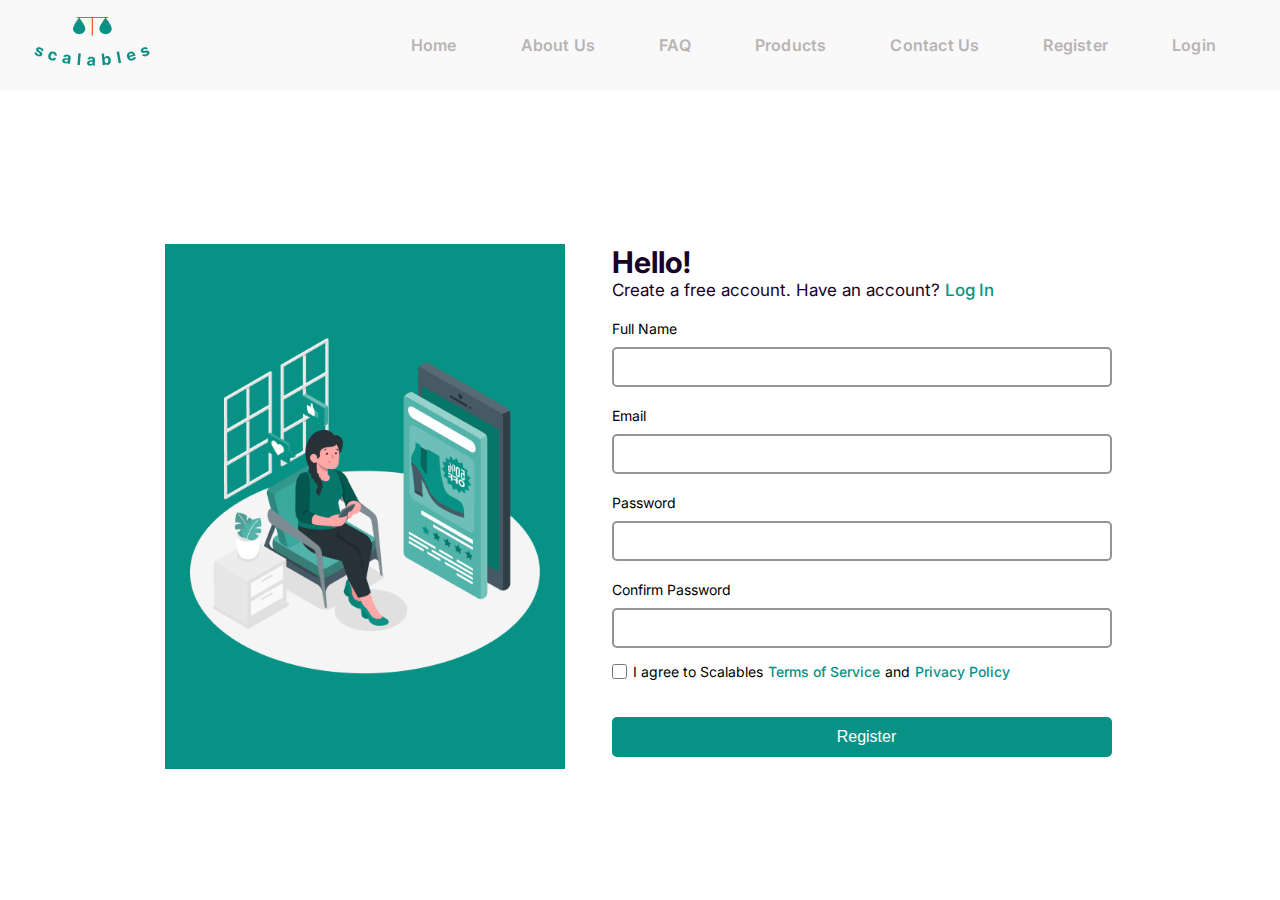
<file: Signup.html>
<!DOCTYPE html>
<html lang="en">
<head>
    <meta charset="UTF-8">
    <meta http-equiv="X-UA-Compatible" content="IE=edge">
    <meta name="viewport" content="width=device-width, initial-scale=1.0">
    <title>Register</title>
    <link rel="preconnect" href="https://fonts.gstatic.com">
    <link href="https://fonts.googleapis.com/css2?family=Inter:wght@400;500;600&display=swap" rel="stylesheet"> 
    <link rel="icon" type="image/png" sizes="32x32" href="./images/signup-images/Logo.png">
    <link rel="stylesheet" href="Signup.css">
</head>
<body>

    <div class="web-view">
    <header>
        <div class="logo">
            <img src="images/signup-images/brand&logo.png" alt="scalables-logo">
        </div>
        
        <div class="navbar">
            <ul>
                <li><a href="index.html" class="home">Home</a></li>
                <li><a href="About.html" class="about">About Us</a></li>
                <li><a href="faq.html" class="faq">FAQ</a></li>
                <li><a href="Product_view.html" class="blog">Products</a></li>
                <li><a href="Contact.html" class="contact">Contact Us</a></li>
                <li><a href="Signup.html" class="register">Register</a></li>
                <li><a href="Login.html" class="login">Login</a></li>
            </ul>
        </div>
        <!-- <div class="register-login">
            <ul>
                <li><a href="Signup.html" class="register">Register</a></li>
                <li><a href="Login.html" class="login">Login</a></li>
            </ul>
        </div> -->
    </header>

<div class="main">
    <div class="bigimage">
        <img src="images/signup-images/person.png" alt="person-sitting-shopping-on-mobile">
    </div>
    
    <div class="form-container">
      <h1>Hello!</h1>
      <h2>Create a free account. Have an account? <a href="Login.html">Log In</a></h2>
        <form>
            <label for="name">Full Name</label>
            <input type="text" id="name" name="name" required>
            <label for="email">Email</label>
            <input type="text" id="email" name="email" required>
            <label for="password">Password</label>
            <input type="password" id="password" name="password" required>
            <label for="password">Confirm Password</label>
            <input type="password" id="confirm_password" name="confirm_password" required>
            <div class="agreement"><input type="checkbox" name="checkbox" value="check" id="agree"/> I agree to Scalables <span>Terms of Service</span> and <span>Privacy Policy</span></div>
            <input type="submit" name="submit" value="Register" />
        </form>
    </div>
</div>
</div>

<div class="mobile-view">
<div class="makeup">
    <img src="images/signup-images/makeup.png" alt="scattered makeup items">
</div>

<div class="container">


<div class="box">



<h1>Hello!
</h1>
<h2>Register</h2>

<div class="form">
    <input type="text" name="fname" id="fname" placeholder="Full Name">
</div>

<div class="form">
    <input type="text" name="email" id="email" placeholder="Email">
</div>

 <div class="form">
    <input type="password" name="pass" id="pass" placeholder="Password">
 </div>

 <div class="TOS"><input type="checkbox" name="checkbox" value="check" id="agree"/> <p>I agree to Scalables <span>Terms of Service</span> and <span>Privacy Policy</span></p></div>
 
 <div class="button login">
     <button>Register</button>
</div>
<div class="bottom">
<a href="Login.html" class="account">Already have an account?</a>
<a href="Login.html" class="register">Log in</a>
</div>
</div>
</div>
</body>
</html>
</file>
<file: style.css>
/* Write the Landing page styling here */
* {
	margin: 0;
	padding: 0;
	font-family: "Inter", sans-serif;
}

body {
	overflow-y: scroll;
	overflow-x: hidden;
}

nav {
	display: none;
}

header {
	padding: 0em 2em;
	display: flex;
	align-items: center;
	position: relative;
	background-color: #f9f9f9;
	/* text-align: right; */
	justify-content: space-between;
	height: 4em;
}

.logo {
	position: relative;
	/* left: 5em; */
}

.navbar {
	position: relative;
	/* left: 30em; */
	font-weight: 900;
}
.register-login {
	position: relative;
}

.navbar ul {
	list-style-type: none;
}
header li {
	float: left;
	list-style: none;
}
header a {
	padding: 2em;
	font-size: 1em;
	font-weight: bold;
	text-decoration: none;
	color: #b8b4b4;
}

.home:hover {
	color: #089285;
}
.about:hover {
	color: #089285;
}
.faq:hover {
	color: #089285;
}
.Products:hover {
	color: #089285;
}
.blog:hover {
	color: #089285;
}
.contact:hover {
	color: #089285;
}
.register:hover {
	color: #089285;
}
.login:hover {
	color: #089285;
}

.container_1_mobile {
	display: none;
}

.container {
	display: flex;
	justify-content: center;
	align-items: center;
}

.flex-search {
	position: relative;
	padding: 3em;

	/* left: 2.5cm; */
	/* top: 2cm; */
}

.product-search {
	width: 100%;
	height: 50vh;
	background-image: url(images/Landing-images/background-search.svg);
	background-repeat: none;
	background-size: cover;
}
h1 {
	padding-bottom: 20px;
}

.search-ptag {
	padding-bottom: 35px;
}

#search-bar {
	width: 12cm;
	padding: 10px;
	border-radius: 50px;
	background: transparent;
	padding-left: 50px;
	text-decoration-color: #089285;
	border-color: #089285;
	outline-width: 0;
	outline-color: #089285;
}
.search-icon {
	position: relative;
	right: 11.5cm;
	top: 6px;
}

h2 {
	position: relative;
	padding: 2em 1em;
	font-size: 30px;
	position: relative;
	text-align: center;
}

.product-img {
	width: 150px;
	height: 200px;
}

.product-img img {
	width: 100%;
	height: 100%;
	object-fit: cover;
}

.container-2 {
	display: flex;
	position: relative;

	overflow-x: scroll;
	width: 100%;
}

.chanel-product {
	display: flex;

	padding: 20px;
}
.chanel-text {
	width: 100px;
	font-size: 10px;
	padding: 20px;
}

.dell-product {
	display: flex;

	padding: 20px;
}
.dell-text {
	width: 100px;
	font-size: 10px;
	padding: 20px;
}

.nikon-product {
	display: flex;

	padding: 20px;
}
.nikon-text {
	padding: 20px;
	font-size: 10px;
	width: 100px;
}
.iphone-product {
	display: flex;

	padding: 20px;
}
.iphone-text {
	padding: 20px;
	font-size: 10px;
	width: 100px;
}
.airpods-product {
	display: flex;

	padding: 20px;
}
.airpods-text {
	padding: 20px;
	font-size: 10px;
	width: 100px;
}
.puma-product {
	display: flex;

	padding: 20px;
}
.puma-text {
	padding: 20px;
	font-size: 10px;
	width: 100px;
}
.bodycare-product {
	display: flex;

	padding: 20px;
}
.bodycare-text {
	padding: 20px;
	font-size: 10px;
	width: 100px;
}
.birkenstock-product {
	display: flex;

	padding: 20px;
}
.birkenstock-text {
	padding: 20px;
	font-size: 10px;
	width: 100px;
}
.polo-product {
	display: flex;

	padding: 20px;
}
.polo-text {
	padding: 20px;
	font-size: 10px;
	width: 100px;
}
.ring-product {
	display: flex;

	padding: 20px;
}
.ring-text {
	padding: 20px;
	font-size: 10px;
	width: 100px;
}
.product-ptag {
	padding-bottom: 10px;
}
.grey-text {
	color: #b8b4b4;
	padding-bottom: 10px;
}
.price-text {
	padding: 10px;
}
.amazon {
	padding-bottom: 10px;
}
.product-text {
	display: flex;
	flex-direction: column;
	align-items: flex-start;
	justify-content: space-around;
}
.compare-price-btn {
	border-radius: 20px;
	border: 1px solid teal;
	font-size: 10px;
	font-weight: 700;
	padding: 10px;
	background: transparent;
	color: teal;
	outline: none;
	text-transform: capitalize;
}
.compare-price-btn:hover {
	background-color: #089285;
	color: #fcfcfc;
}
.container-3 {
	display: flex;
	justify-content: center;
	align-items: center;
	width: 100%;
}

.sub {
	width: 100%;
	height: 60vh;
	background-image: url(images/Landing-images/background-blog.svg);
	background-repeat: none;
	background-size: cover;
}
.sub-text {
	font-size: 32px;
	font-weight: 700;
	text-align: center;
	padding-top: 125px;
}
.email-sub {
	display: flex;
	justify-content: center;
	padding-top: 50px;
	outline-width: 0;
}
#email {
	outline-width: 0;
}
.sub-btn {
	padding: 20px;
	border-top-right-radius: 15px;
	border-bottom-right-radius: 15px;
	font-size: 10px;
	border: none;
	background-color: #089285;
	color: #fcfcfc;
	width: 100px;
	outline-width: 0;
}
.sub-btn:hover {
	color: #089285;
	background-color: #fcfcfc;
	border: #089285 solid 1px;
	display: flex;
	justify-content: center;
}
.sub-btn {
	padding: 20px;
	border-top-right-radius: 15px;
	border-bottom-right-radius: 15px;
	font-size: 10px;
	border: none;
	background-color: #089285;
	color: #fcfcfc;
	width: 100px;
}
#email {
	width: 400px;
	padding-left: 30px;
	padding-right: 30px;
	border-bottom-left-radius: 15px;
	border-top-left-radius: 15px;
	border-color: #089285;
}

ul {
	list-style: none;
}
li {
	padding-top: 5px;
	padding-bottom: 5px;
}

h3 {
	font-weight: 700;
}
.social {
	padding: 5px;
}
footer {
	display: flex;
	justify-content: center;
	width: 100%;
	position: relative;
}
a {
	color: #089285;
	text-decoration: none;
}

.social-links a:hover {
	cursor: pointer;
	filter: invert(0) sepia(0) hue-rotate(0deg) saturate(1) brightness(0.6);
}
.social-links a {
	font-size: 16px;
}

.mobile_footer {
	display: none;
}

.h2_mobile {
	display: none;
}

.container-4 {
	display: flex;
	justify-content: space-around;
	align-items: center;
	margin: 6em 0em;
}

.quickLinks a {
	color: #b8b4b4;
	font-size: 18px;
	padding: 0.5em;
	border-right: 1px solid gray;
}
.quickLinks a:hover {
	color: #089285;
	cursor: pointer;
}
.quickLinks {
	margin: 2em 0em;
	color: #b8b4b4;
}

@media all and (max-width: 911px) {
	body {
		overflow-x: hidden;
	}

	header {
		display: none;
	}

	nav {
		display: flex;
		flex-direction: column;
		padding-bottom: 10px;
		padding-top: 10px;
	}
	.topnav {
		width: 100%;
		overflow: hidden;

		position: relative;
	}

	.topnav #myLinks {
		display: none;
		border-bottom: #089285 solid 1px;
	}

	.topnav a {
		color: #089285;
		padding: 14px 16px;
		text-decoration: none;
		font-size: 18px;
		display: block;
	}

	.topnav a.icon {
		display: block;
		position: absolute;
		top: 0;
		right: 0;
	}

	.topnav a:hover {
		background-color: #ddd;
		color: #089285;
	}

	.active {
		background-color: #04aa6d;
		color: white;
	}

	.logo {
		position: relative;
		/* left: 5cm; */
	}

	.navbar-mobile {
		display: flex;
		justify-content: space-evenly;
		padding-top: 10px;
	}

	.container_1_mobile {
		display: flex;
		width: 100%;
	}

	.container {
		display: none;
		justify-content: center;
		align-items: center;
	}

	.background-search {
		position: relative;

		width: 100%;
	}

	h2 {
		display: none;
	}

	.h2_mobile {
		display: flex;
		font-size: 25px;
		font-weight: 700;
		padding-top: 20px;
	}

	.container-2 {
		display: flex;
		flex-direction: row;
		overflow-x: scroll;
		width: 100%;
	}

	.container-3 {
		width: 100%;
	}

	.sub {
		width: 100%;
		height: 60vh;
	}
	.sub-text {
		font-size: 20px;
		font-weight: 700;
		text-align: center;
		padding-top: 150px;
	}
	.email-sub {
		display: flex;
		justify-content: center;
		padding-top: 50px;
	}
	.sub-btn {
		padding: 20px;
		border-top-right-radius: 15px;
		border-bottom-right-radius: 15px;
		font-size: 10px;
		border: none;
		background-color: #089285;
		color: #fcfcfc;
		width: 100px;
	}
	#email {
		width: 300px;
		padding-left: 25px;
		padding-right: 25px;
		border-bottom-left-radius: 15px;
		border-top-left-radius: 15px;
		border-color: #089285;
	}

	footer {
		display: none;
		justify-content: center;
		width: 50px;
		position: relative;
	}

	.mobile_footer {
		display: block;
	}

	.mobile_copyright {
		position: relative;
		left: 5px;
		padding-top: 150px;
		padding-bottom: 50px;
	}

	.social-links a:hover {
		cursor: pointer;
		filter: invert(0) sepia(0) hue-rotate(0deg) saturate(1) brightness(0.6);
	}
	body {
		overflow-x: hidden;
	}

	header {
		display: none;
	}

	nav {
		display: flex;
		flex-direction: column;
		padding-bottom: 10px;
		padding-top: 10px;
	}
	.hamberger__and__logo {
		width: 100%;
	}
	.hamberger_pic {
		position: relative;
		left: 10px;
	}

	.navbar-mobile {
		display: flex;
		justify-content: space-evenly;
	}

	.container_1_mobile {
		display: flex;
		width: 100%;
	}

	.container {
		display: none;
		justify-content: center;
		align-items: center;
	}

	.background-search {
		position: relative;

		width: 100%;
	}

	h2 {
		display: none;
	}

	.h2_mobile {
		display: flex;
		font-size: 25px;
		font-weight: 700;
		padding-top: 20px;
		margin: 2em 1em 1em;
	}

	.container-2 {
		display: flex;
		flex-direction: row;
		overflow-x: scroll;
		width: 100%;
	}

	.container-3 {
		width: 100%;
	}

	.sub {
		width: 100%;
		height: 60vh;
	}
	.sub-text {
		font-size: 20px;
		font-weight: 700;
		text-align: center;
		padding-top: 150px;
	}
	.email-sub {
		display: flex;
		justify-content: center;
		padding-top: 50px;
	}
	.sub-btn {
		padding: 20px;
		border-top-right-radius: 15px;
		border-bottom-right-radius: 15px;
		font-size: 10px;
		border: none;
		background-color: #089285;
		color: #fcfcfc;
		width: 100px;
	}
	#email {
		width: 300px;
		padding-left: 25px;
		padding-right: 25px;
		border-bottom-left-radius: 15px;
		border-top-left-radius: 15px;
		border-color: #089285;
	}

	.stores,
	.quick-links {
		margin: 2em;
	}
	.Follow {
		padding: 2em;
	}

	footer {
		display: none;
		justify-content: center;
		width: 50px;
		position: relative;
	}

	.mobile_footer {
		display: block;
	}

	.mobile_copyright {
		position: relative;
		left: 5px;
	}

	.quickLinks a {
		color: #b8b4b4;
		font-size: 15px;
		padding: 0.5em;
		border-right: 1px solid gray;
	}
	.quickLinks a:hover {
		color: #089285;
		cursor: pointer;
	}
	.quickLinks {
		margin: 2em 0em;
	}

	.mobile_footer p {
		color: #aba5a5;
		font-size: 16px;
		padding: 2em 1em;
		text-align: justify;
	}

	.container-4 {
		display: block;
		margin: 4em 0em 0em;
	}
}
</file>
<file: About.css>
* {
	margin: 0;
	padding: 0;
	font-family: "Inter", sans-serif;
}

body {
	overflow-y: scroll;
	overflow-x: hidden;
}

nav {
	display: none;
}

header {
	padding: 0em 2em;
	display: flex;
	align-items: center;
	position: relative;
	background-color: #f9f9f9;
	/* text-align: right; */
	justify-content: space-between;
	height: 4em;
}

.logo {
	position: relative;
	/* left: 5em; */
}

.navbar {
	position: relative;
	/* left: 30em; */
	font-weight: 900;
}
.register-login {
	position: relative;
}

.navbar ul {
	list-style-type: none;
}
header li {
	float: left;
	list-style: none;
}
header a {
	padding: 2em;
	font-size: 1em;
	font-weight: bold;
	text-decoration: none;
	color: #b8b4b4;
}

.home:hover {
	color: #089285;
}
.about:hover {
	color: #089285;
}
.faq:hover {
	color: #089285;
}
.Products:hover {
	color: #089285;
}
.contact:hover {
	color: #089285;
}
.register:hover {
	color: #089285;
}
.login:hover {
	color: #089285;
}
a {
	color: #089285;
	text-decoration: none;
}
.about-box {
	width: 100%;
	height: 30vh;
	background-image: url(images/Landing-images/background-search.svg);
	background-repeat: none;
	background-size: cover;
	display: flex;
	flex-direction: column;
	justify-content: center;
}
h1 {
	text-align: center;
	font-size: 35px;
	font-weight: bold;
}

.container_1_mobile {
	display: none;
}

.container-2 {
	display: flex;
	justify-content: center;
	align-items: center;
	padding: 3em 2em;
}
.container-2 p {
	font-size: 20px;
	line-height: 2;
	text-align: justify;
	flex-basis: 50%;
}
.image-1 {
	padding-left: 40px;
	width: 30%;
}

.container-3 {
	display: flex;
	align-items: center;
	padding: 3em 2em;
	justify-content: center;
}
.container-3 p {
	font-size: 20px;
	line-height: 2;
	text-align: justify;
}

.container-3 div,
.container-4 div {
	flex-basis: 50%;
}

.image-2 {
	padding-right: 20px;
	width: 30%;
}

.container-4 {
	display: flex;
	align-items: center;
	padding: 3em 2em;
	justify-content: center;
}

.container-4 p {
	font-size: 20px;
	line-height: 2;
	text-align: justify;
}

.image-3 {
	padding-left: 20px;
	width: 30%;
}

.container-5 {
	display: flex;
	justify-content: center;
	align-items: center;
	width: 100%;
}

.sub {
	width: 100%;
	height: 45vh;
	background-image: url(images/Landing-images/background-blog.svg);
	background-repeat: none;
	background-size: cover;
}
.sub-text {
	font-size: 32px;
	font-weight: 700;
	text-align: center;
	padding-top: 125px;
}
.email-sub {
	display: flex;
	justify-content: center;
	padding-top: 50px;
	outline-width: 0;
}
#email {
	outline-width: 0;
}
.sub-btn {
	padding: 20px;
	border-top-right-radius: 15px;
	border-bottom-right-radius: 15px;
	font-size: 10px;
	border: none;
	background-color: #089285;
	color: #fcfcfc;
	width: 100px;
	outline-width: 0;
}
.sub-btn:hover {
	color: #089285;
	background-color: #fcfcfc;
	border: #089285 solid 1px;
	display: flex;
	justify-content: center;
}
.sub-btn {
	padding: 20px;
	border-top-right-radius: 15px;
	border-bottom-right-radius: 15px;
	font-size: 10px;
	border: none;
	background-color: #089285;
	color: #fcfcfc;
	width: 100px;
}
#email {
	width: 400px;
	padding-left: 30px;
	padding-right: 30px;
	border-bottom-left-radius: 15px;
	border-top-left-radius: 15px;
	border-color: #089285;
}
ul {
	list-style: none;
}
li {
	padding-top: 5px;
	padding-bottom: 5px;
}

h3 {
	font-weight: 700;
}
.social {
	padding: 5px;
}

a {
	color: #089285;
	text-decoration: none;
}

.social-links a:hover {
	cursor: pointer;
	filter: invert(0) sepia(0) hue-rotate(0deg) saturate(1) brightness(0.6);
}
.social-links a {
	font-size: 16px;
}

.mobile_footer {
	display: none;
}

.h2_mobile {
	display: none;
}

.container-6 {
	display: flex;
	justify-content: space-around;
	align-items: center;
	margin: 6em 0em;
}

.quickLinks a {
	color: #b8b4b4;
	font-size: 18px;
	padding: 0.5em;
	border-right: 1px solid gray;
}
.quickLinks a:hover {
	color: #089285;
	cursor: pointer;
}
.quickLinks {
	margin: 2em 0em;
	color: #b8b4b4;
}

.disclaimer {
	color: #b8b4b4;
	padding: 1em 3em;
	text-align: justify;
}

footer {
	display: flex;
	justify-content: center;
	width: 100%;
	position: relative;
}
@media all and (max-width: 991px) {
	.container-2 h1,
	.container-3 h1,
	.container-4 h1 {
		font-size: 30px;
	}
	header {
		display: none;
	}

	nav {
		display: flex;
		flex-direction: column;
		padding-bottom: 10px;
		padding-top: 10px;
	}
	.topnav {
		width: 100%;
		overflow: hidden;

		position: relative;
	}

	.topnav #myLinks {
		display: none;
		border-bottom: #089285 solid 1px;
	}

	.topnav a {
		color: #089285;
		padding: 14px 16px;
		text-decoration: none;
		font-size: 18px;
		display: block;
	}

	.topnav a.icon {
		display: block;
		position: absolute;
		top: 0;
		right: 0;
	}

	.topnav a:hover {
		background-color: #ddd;
		color: #089285;
	}

	.active {
		background-color: #04aa6d;
		color: white;
	}

	.logo {
		position: relative;
		/* left: 5cm; */
	}

	.navbar-mobile {
		display: flex;
		justify-content: space-evenly;
		padding-top: 10px;
	}

	.social-links a:hover {
		cursor: pointer;
		filter: invert(0) sepia(0) hue-rotate(0deg) saturate(1) brightness(0.6);
	}
	body {
		overflow-x: hidden;
	}

	header {
		display: none;
	}

	nav {
		display: flex;
		flex-direction: column;
		padding-bottom: 10px;
		padding-top: 10px;
	}

	.navbar-mobile {
		display: flex;
		justify-content: space-evenly;
	}
	.quickLinks b {
		display: block;
		padding-bottom: 1em;
	}
}
@media all and (max-width: 650px) {
	body {
		overflow-x: hidden;
	}
	.about-box h1 {
		font-size: 40px;
	}

	header {
		display: none;
	}

	nav {
		display: flex;
		flex-direction: column;
		padding-bottom: 10px;
		padding-top: 10px;
	}
	.topnav {
		width: 100%;
		overflow: hidden;

		position: relative;
	}

	.topnav #myLinks {
		display: none;
		border-bottom: #089285 solid 1px;
	}

	.topnav a {
		color: #089285;
		padding: 14px 16px;
		text-decoration: none;
		font-size: 18px;
		display: block;
	}

	.topnav a.icon {
		display: block;
		position: absolute;
		top: 0;
		right: 0;
	}

	.topnav a:hover {
		background-color: #ddd;
		color: #089285;
	}

	.active {
		background-color: #04aa6d;
		color: white;
	}

	.logo {
		position: relative;
		/* left: 5cm; */
	}

	.navbar-mobile {
		display: flex;
		justify-content: space-evenly;
		padding-top: 10px;
	}

	.social-links a:hover {
		cursor: pointer;
		filter: invert(0) sepia(0) hue-rotate(0deg) saturate(1) brightness(0.6);
	}
	body {
		overflow-x: hidden;
	}

	header {
		display: none;
	}

	nav {
		display: flex;
		flex-direction: column;
		padding-bottom: 10px;
		padding-top: 10px;
	}

	.navbar-mobile {
		display: flex;
		justify-content: space-evenly;
	}

	/* .quickLinks a { 
		color: #b8b4b4;
		font-size: 15px;
		padding: 0.5em;
		border-right: 1px solid gray;
	}
	.quickLinks a:hover {
		color: #089285;
		cursor: pointer;
	}
	.quickLinks {
		margin: 2em 0em;
	}
  */
	/*.container_1_mobile {
		display: flex;
		width: 100%;
	}*/

	/*.container {
		display: none;
		justify-content: center;
		align-items: center;
	}*/

	.container-2,
	.container-3,
	.container-4 {
		flex-wrap: wrap;
	}

	.container-2 p,
	.container-3 div,
	.container-4 div {
		flex-basis: auto;
	}

	.image-1,
	.image-2,
	.image-3 {
		width: 100%;
		padding: 0em;
	}

	/*.background-search {
		position: relative;
		width: 100%;
	}

	.container-2 {
		display: flex;
		width: 85%;
		height: 10vh;
	}

	.container-2 p {
		font-size: 15px;
	}

	.container-3 {
		display: flex;
		width: 85%;
		height: 10vh;
	}

	.container-3 p {
		font-size: 15px;
	}

	.container-4 {
		display: flex;
		width: 85%;
		height: 35vh;
	}

	.container-4 p {
		font-size: 15px;
	}

	.container-5 {
		width: 100%;
	}

	.sub {
		width: 100%;
		height: 60vh;
	}
	.sub-text {
		font-size: 20px;
		font-weight: 700;
		text-align: center;
		padding-top: 150px;
	}
	.email-sub {
		display: flex;
		justify-content: center;
		padding-top: 50px;
	}
	.sub-btn {
		padding: 20px;
		border-top-right-radius: 15px;
		border-bottom-right-radius: 15px;
		font-size: 10px;
		border: none;
		background-color: #089285;
		color: #fcfcfc;
		width: 100px;
	}
	#email {
		width: 300px;
		padding-left: 25px;
		padding-right: 25px;
		border-bottom-left-radius: 15px;
		border-top-left-radius: 15px;
		border-color: #089285;
	}
*/
	footer {
		display: none;
		justify-content: center;
		width: 50px;
		position: relative;
	}

	.mobile_footer {
		display: block;
	}

	.mobile_copyright {
		position: relative;
		left: 5px;
		padding-top: 150px;
		padding-bottom: 50px;
	}

	.social-links a:hover {
		cursor: pointer;
		filter: invert(0) sepia(0) hue-rotate(0deg) saturate(1) brightness(0.6);
	}
	body {
		overflow-x: hidden;
	}

	.stores,
	.quick-links {
		margin: 2em;
	}
	.Follow {
		padding: 2em;
	}

	.mobile_footer {
		display: block;
	}

	.mobile_copyright {
		position: relative;
		left: 5px;
	}

	.quickLinks a {
		color: #b8b4b4;
		font-size: 15px;
		padding: 0.5em;
		border-right: 1px solid gray;
	}
	.quickLinks a:hover {
		color: #089285;
		cursor: pointer;
	}
	.quickLinks {
		margin: 2em 0em;
	}

	.mobile_footer p {
		color: #aba5a5;
		font-size: 16px;
		padding: 2em 1em;
		text-align: justify;
	}

	.container-6 {
		display: block;
		margin: 4em 0em 0em;
	}

	.disclaimer {
		display: none;
	}
}
</file>
<file: Login.css>
* {
    box-sizing: border-box;
    margin: 0;
    padding: 0;
    text-decoration: none;
}



@media screen and (max-width: 900px) {

    body {
        font-family: 'Inter', sans-serif;
        min-height: 100vh;
        
    }

    .web-view {
        display: none;
    }


.container {
  display: flex;
  flex-direction: column;
  align-items: center;
  justify-content: center
  
}

.box {
  max-width: 100%;
  height: auto;  
  position: absolute;
  left: 50%;
  top: 65%;
  transform: translate(-50%, -50%);
  
  
}

.makeup img {
  display: block;
  max-width: 100%;
  width: 15.000em;
  height: auto;
  object-fit: cover;
  margin-top: 0%;
  position: absolute;
  top: 0;
  right: 0;
}

h1 {
    color: #089285;
    font-size: 1.188em;
    margin-top: .5em;
    cursor: default;
}

h2 {
    color: #089285;
    font-size: 1em;
    margin-bottom: 1em;
    cursor: default;
}

a {
    color: #089285;
    text-decoration: none;
    font-size: 0.750em;
}


input  {
      height: 3.8em;
      width: 20em;
      top: 0.625em;
      border-top-style: hidden;
      border-right-style: hidden;
      border-left-style: hidden;
      border-bottom: 0.063em solid #089285 ;
      background: transparent;
      font-family: 'Inter', sans-serif;
      font-size: 0.875em;
      color: #089285;
      font-weight: 400;
      
    }
  


#email {
    outline: none;
    margin-top: 1em;
    margin-bottom: .5em;
}
  
#pass {
    outline: none;
    margin-bottom: 0%;
}

.pass-forgot {
    margin-left: 12.5em;
    
}
@media screen and (max-width: 290px) {
    .pass-forgot {
        margin-left: 0;
}

}

@media screen and (max-width: 350px) {

.box {
    background-color: #fcfcfc98;
}
}

button {
    background-color: #089285;
    color: #fcfcfc;
    width: 20.5em;
    border: none;
    text-align: center;
    border-radius: 2em;
    cursor: pointer;
    font-size: 0.875em;
    padding: 0.4em;
    display: block;
    width: 100%;
}
button:hover {
    background-color: #065c53;
}

.button.login {
    margin-top: 4.5em;
}

.bottom {
    justify-content: space-between;
    margin-bottom: 3em;
    margin-top: .3em;
}

.account {
    margin-left: 1em;
}

.register {
    margin-left: 6.4em;
}
}


/*for desktop view*/


    
   @media screen and (min-width: 901px) {

body {
    
    font-family: 'Inter', sans-serif;
    overflow:hidden;
} 
    
.mobile-view {
    display: none;
}


header {
    padding: 1em 2em;
    display: flex;
    align-items: center;
    position: relative;
    background-color: #f9f9f9;
    justify-content: space-between;
    width: 100%;    
}

.logo {
    position: relative;
    /*left: 5em;*/  
}

.navbar {
   position: relative;
   font-weight: 600;
   /*left: 8em;*/  
}

/*.register-login {
    position: relative;
    left: 19em;    
}*/

.navbar ul {
    list-style-type: none;
}
/* .register-login ul {
    list-style-type: none;
} */
header li {
    float: left;
    list-style: none;
}

header a {
    padding: 2em;
    font-size: 1em;
    letter-spacing: .2px;
    text-decoration: none;
    color: #b8b4b4;
}

.home:hover {
    color: #089285;
}
.about:hover {
    color: #089285;
}
.faq:hover {
    color: #089285;
}
.blog:hover {
    color: #089285;
}
.contact:hover {
    color: #089285;
}
.register:hover {
    color: #089285;
}
.login:hover {
    color: #089285;
}

.main {
  display: flex;
  height: 480px;
  width: 1200px;
  margin: 0;
  position: absolute;
  top: 57%;
  left: 50%;
  transform: translate(-50%, -50%);
}

.bigimage {
    background-color: #089285;
    position: absolute;
    height: 470px;
    left: 12%;
    min-width: 400px;
    display: flex;
    justify-content: center;
    align-items: center;
}
.bigimage img {
    width: 350px;
    height: auto;
    object-fit: cover;
}

.form-container {
    position: absolute;
    left: 50%;
    width: -moz-fit-content;
    width: fit-content;
}

form {
    display: flex;
    flex-direction: column;
    align-items: first baseline;
}

h1 {
color: #180126;
font-size: 30px;
}

h2 {
color: #180126;
font-size: 17px;
font-weight: 400;
margin-bottom: 20px;
}

h2 a {
    color: #089285;
    font-size: 17px;
    font-weight: 500;
    text-decoration: none;
}
h2 a:hover {

    color: #065c53;
}

label {
color: black;
font-size: 14px;
font-weight: 400;
margin-bottom: 10px;
margin-top: 20px;

}

input {
    width: 500px;
    height: 40px;
    border: 2px solid #949494;
    border-radius: 5px;
    text-indent:10px;
    line-height: normal;
}
input:focus {
    outline: 2px solid #089285;
}

input[type=checkbox] {
    display: flex;
    align-items: center;
    font-size: 16px;
    width: 15px;
    height: 15px;
    border: 1px solid #8D8A9C;
    box-sizing: border-box;
    border-radius: 4px;
    margin-right: 6px;  
}

#email-web {
    
    margin-bottom: 10px;
}
.remember-me {
    display: flex;
    align-items: center;
    white-space: nowrap;
    font-size: 14px;
    margin-top: 10px;
    margin-bottom: 23px;
    
}
.remember-me span {
    font-weight: 500;
    font-style: bold;
    padding-left: 16em;
    cursor: pointer;
}
.remember-me a {
    text-decoration: none;
    color: #089285;
}

input[type=submit] {
    background-color: #089285;
    color: white;
    border: none;
    font-size: 16px;
    margin-top: 15px;
    height: 50px;
}
input[type=submit]:hover{
    background-color: #065c53;
    cursor: pointer;
}

}
</file>
<file: Modal.css>
* {
	margin: 0;
	padding: 0;
	font-family: "Inter", sans-serif;
	overflow: hidden;
}

nav {
	display: none;
}

header {
	display: flex;
	align-items: center;
	position: relative;
	background-color: #f9f9f9;
	height: 6em;
	height: 4.5em;
	text-align: right;
}

.logo {
	position: relative;
	left: 5em;
}

.navbar {
	position: relative;
	left: 50em;
	font-weight: 900;
}
.register-login {
	position: relative;
	left: 60em;
}

.navbar ul {
	list-style-type: none;
}
header li {
	float: left;
	list-style: none;
}
header a {
	padding: 2em;
	font-size: 1em;
	font-weight: bold;
	text-decoration: none;
	color: #b8b4b4;
}
.home:hover {
	color: #089285;
}
.about:hover {
	color: #089285;
}
.faq:hover {
	color: #089285;
}
.blog:hover {
	color: #089285;
}
.contact:hover {
	color: #089285;
}
.register:hover {
	color: #089285;
}
.login:hover {
	color: #089285;
}

.container {
	height: 50vh;
	display: flex;
	justify-content: center;
	align-items: center;
}

h1 {
	display: flex;
	text-align: center;
	color: #f34213;
	padding: 20px;
}
.btn {
	display: flex;
	justify-content: center;
	padding: 20px;
}

button {
	background-color: #089285;
	font-weight: bolder;
	color: #fcfcfc;
	padding: 10px 80px 10px 80px;
	border: none;
	border-radius: 50px;
}
button:hover {
	cursor: pointer;
	background-color: #fcfcfc;
	color: #089285;
	border: #089285 solid 2px;
}
.icons {
	display: flex;
	justify-content: center;

	padding-top: 20px;
}
.thumbsup {
	padding-left: 40px;
	padding-right: 40px;
}
.thumbsup:hover {
	cursor: pointer;
}

.message-square:hover {
	cursor: pointer;
}
.share-icon {
	padding-left: 40px;
	padding-right: 40px;
}
.share-icon:hover {
	cursor: pointer;
}
.icon-text {
	display: flex;
	justify-content: center;
	padding: 5px;
	color: #f34213;
	font-weight: bolder;
}
.like {
	padding: 5px;
}
.comment {
	padding: 5px;
}
.share {
	padding: 5px;
}
.image-items {
	display: flex;
	justify-content: center;
	padding-bottom: 10px;
}

a {
	text-decoration: none;
	color: #089285;
}
a:hover {
	color: #fcfcfc;
}

@media all and (max-width: 375px) {
	header {
		display: none;
	}

	h1 {
		display: flex;
		text-align: center;
		color: #f34213;
		padding: 20px;
		font-size: 20px;
	}

	.image-items {
		display: flex;
		justify-content: center;
	}

	.container {
		height: 70vh;
	}

	nav {
		padding-top: 10px;
		display: flex;
		flex-direction: column;
		align-items: center;
		background-color: #fcfcfc;
	}
	.mobile-icons {
		display: flex;
		justify-content: space-evenly;
		width: 100%;
	}
	.mobile-text {
		display: flex;
		justify-content: space-evenly;
		width: 100%;
		font-size: 14px;
		color: #b8b4b4;
		font-weight: bolder;
	}
	#home-icon-position {
		position: relative;
		right: 10px;
		color: black;
	}
	#login-icon-position {
		position: relative;
		left: 10px;
	}
}
</file>
<file: Product.css>
* {
    
    margin: 0;
    padding: 0;
}

body {
    color: #fcfcfc;
    font-family: 'Inter', sans-serif;
    overflow-x: hidden;
}

@media screen and (max-width: 770px) {
    body{
        overflow-x: hidden;
    }
    .perfume {
        display: flex;
        justify-content: center;
        align-items: center;
    }
}


header {
         display: none;
     }

nav {
    padding-top:0.625em ;
    display: flex;
    flex-direction: column;
    align-items: center;
    background-color: #f9f9f9;
    
}
nav img {
    position: relative;
    max-width:100%;
    height:auto;
}

.mobile-icons{
    display: flex;
    justify-content: space-evenly;
    width: 100%;
    margin-top: 0%;
    cursor: pointer;
}
.mobile-text {
  display: flex;
  justify-content: space-evenly;
  width: 100%;
  font-size: 0.625em;
  color: #b8b4b4;
  cursor: pointer;
}
#home-icon-position {
    position: relative;
    right:0.313em ;
}

#login-icon-position {
    position: relative;
}
#faq-icon-position{
    position: relative;
    right: 0.313em;
}
.faq-icon {
    width: 30px;
    
}


.home-icon:hover {
    filter: invert(100%) url(#colorFilter);    
}
.about-icon:hover {
    
    filter: invert(100%) url(#colorFilter);  
}

.faq-icon:hover {
    
    filter: invert(100%) url(#colorFilter); 
}
.contact-icon:hover {
    
    filter: invert(100%) url(#colorFilter); 
}
.login-icon:hover {
    
    filter: invert(100%) url(#colorFilter); 
}

.home-icon-text:hover {
    color: #089285
}
.about-icon-text:hover {
    color: #089285;
}

.faq-icon-text:hover {
    color: #089285;
    
}
.contact-icon-text:hover {
    color: #089285;
    
}
.login-icon-text:hover {
    color: #089285;
    
}
.main {
    align-items: center;
    overflow-x: hidden;
    
}
.perfume img {
    position: relative;
    max-width:100%;
    height:auto;
}

h1 {
    color: #f34213;
    font-size: 1.188em;
    font-weight: 500;
    margin-top: 1.5em;
    margin-bottom: 0%;
    padding-left: .43em;
    cursor: default;
}

h2 {
    color: #f34213;
    font-size: 0.875em;
    font-weight: normal;
    margin-top: 0%;
    padding-left: .7em;
    cursor: default;
}

p {
    font-size: 0.875em;
    color: black;
    line-height: 2em;
    text-align: initial;
    padding: 1em;
    cursor: default;
    max-width: 100%;
}
@media only screen and (min-width:670px) and (max-width:801px) {
    .wrapper {
        height: 100vh;
    }
    h1{
        font-size: 20px;
    }
    h2{
        font-size: 16px;
    }
    .perfume {
        display: flex;
        justify-content: center;
        align-items: center;
        position: absolute;
        top: 50%;
        left: 50%;
        transform: translate(-50%, -50%);
        width: 594px;

    }
    .perfume img {
        max-width:100%;
        height:auto;
    }
    p {
        margin: 0;
        position: absolute;
        top: 90%;
        left: 50%;
        transform: translate(-50%, -50%);
        width: 40em;
    }
    .prices {
        margin: 0;
        position: absolute;
        top: 108%;
        left: 50%;
        transform: translate(-50%, -50%);
    }
    .social-icons {
        margin: 0;
        position: absolute;
        top: 125%;
        left: 50%;
        transform: translate(-50%, -50%);
        padding-bottom:20px ;
    }
}
.prices {
    display: flex;
    justify-content: center;
    align-items: center;
    margin-top: 1em;
    cursor: default;
    min-width: 0;
    
}
.left li {
    color: black;
    list-style: none;
}

.right li {
    color: black;
    list-style: none;
    
}

li.bold { 
    font-weight: 500;
}


.amazon{
    position: relative;
    left: 1.5em;
}
.price-a {
    position: relative;
    left: 1.5em;
}
.ebay {
    position: relative;
    left: 4em;
}
.price-e {
    position: relative;
    left: 3.5em;
}

button {
    display: inline-block;
    position: relative;
	background-color:#089285;
	border-radius: 2em;
    border-style: none;
	cursor:pointer;
	color:#ffffff;
	font-family: 'Inter', sans-serif;
    font-weight: 500;
	padding: 0.5em 3em;
    width: 100%;
	text-decoration:none;
}
button:hover {
	background-color:#065c53;
}
.btn1{
   margin-top: 1em;
   position: relative;
   right: 1em;
}
.btn2{
    margin-top: 1em;
    position: relative;
    left: 1em;

}

.icons {
    display: flex;
    justify-content: center;
    padding-top: 1.250em;
}
.like-icon {
    padding-left: 2.500em;
    padding-right: 2.500em;
}
.like-icon:hover {
    cursor: pointer;
    filter: 
    invert(0)
    sepia(0)
    hue-rotate(0deg)
    saturate(1)
    brightness(.60);
}
  
.comment-icon:hover {
    cursor: pointer;
    filter: 
    invert(0)
    sepia(0)
    hue-rotate(0deg)
    saturate(1)
    brightness(.60);
}
.share-icon {
    padding-left: 2.500em;
    padding-right: 2.500em;
}
.share-icon:hover {
    cursor: pointer;
    filter: 
    invert(0)
    sepia(0)
    hue-rotate(0deg)
    saturate(1)
    brightness(.60);
}
.icons-text {
    display: flex;
    justify-content: center;
    padding: 0.313em;
    color: #f34213;
    font-size: 0.750em;
    margin-bottom: 0.313em;
    cursor: default;
}
.like {
    position: relative;
    right: 13px;
    padding: 0.313em;
}
.comment {
    position: relative;
    left: 0.125em;
    padding: 0.313em;
}
.share {
    position: relative;
    left: 15px;
    padding: 0.313em;
    
}


/*DESKTOP VIEW*/

@media (min-width: 801px) {

body {
    position: relative;
    min-height: 100vh;
    overflow-y: hidden;
    overflow-x: hidden;
}

.container {
    height: 560px;
    width: 1150px;
    margin-left: 6em;
}

.main {
    height: 560px;
    overflow-y: hidden;
}

nav {
display: none;
}

header {
    padding: 1em 2em;
    display: flex;
    align-items: center;
    position: relative;
    background-color: #f9f9f9;
    width: 100%;
      
}

.logo {
    position: relative;
    padding-right: 16.5em;
    /* left: 5em;   */
}

.navbar {
   position: relative;
   /* left: 8em;    */
}

/* .register-login {
    position: relative;
    left: 19em;    
} */

.navbar ul {
    list-style-type: none;
}
/* .register-login ul {
    list-style-type: none;
} */
header li {
    float: left;
    list-style: none;
}

header a {
    padding: 2em;
    font-size: 1em;
    font-weight: 600;
    
    text-decoration: none;
    color: #b8b4b4;
}

.home:hover {
    color: #089285;
}
.about:hover {
    color: #089285;
}
.faq:hover {
    color: #089285;
}
.blog:hover {
    color: #089285;
}
.contact:hover {
    color: #089285;
}
.register:hover {
    color: #089285;
}
.login:hover {
    color: #089285;
}

h1 {
    font-size: 32px;
    font-weight: unset;
    margin-top: 1em;
    width: -moz-fit-content;
   
}
h2 {
    font-size: 27px;
    width: -moz-fit-content;
}

.perfume {
    position: relative;
    right: 5em;
    width: -moz-fit-content;   
}

p {
    display: table;
    position: relative;
    bottom: 20em;
    left: 10em;
    margin:auto;
    font-size: 1em;
    max-width: 100%;
    width: 40em;
    text-align: initial;
    line-height: 1.5em;
}

button {
    padding-top: 1em;
    padding-bottom: 1em;
    font-size: 1em;
}

.prices {
    position: relative;
    width: 400px;
    bottom: 20em;
    left: 35em ;
    
}

.amazon{
    position: relative;
    left: 2em;
}
.price-a {
    position: relative;
    left: 2em;
}
.ebay {
    position: relative;
    left: 4.95em;
    width: 100px;
}
.price-e {
    position: relative;
    left: 4.4em;
}

.social-icons {
    position: absolute;
    left: 12.3em;
    bottom: 10em;
}

}
</file>
<file: Product_view.css>
* {
    box-sizing: border-box;
    margin: 0;
    padding: 0;
}

body {
    
    font-family: 'Inter', sans-serif;
}
/* .wrapper {
    
    display: flex;
    justify-content: center;
      
} */

header {
    display: flex;
    align-items: center;
    position: relative;
    background-color: #f9f9f9;
    padding: 0em 2em;
    justify-content: space-between;   
    height: 4em;
}

nav {
    display: none;
}

.logo {
    position: relative;
    /* left: 5em;   */
}

.navbar {
   position: relative;
   /* left: 8em;    */
}

/* .register-login {
    position: relative;
    left: 19em;    
} */

.navbar ul {
    list-style-type: none;
}
/* .register-login ul {
    list-style-type: none;
} */
header li {
    float: left;
    list-style: none;
}

header a {
    padding: 2em;
    font-size: 1em;
    font-weight: 600;
    letter-spacing: .2px;
    text-decoration: none;
    color: #b8b4b4;
}

.home:hover {
    color: #089285;
}
.about:hover {
    color: #089285;
}
.faq:hover {
    color: #089285;
}
.blog:hover {
    color: #089285;
}
.contact:hover {
    color: #089285;
}
.register:hover {
    color: #089285;
}
.login:hover {
    color: #089285;
}


.main {
    display: grid;
    grid-template-columns: repeat(auto-fit, minmax(250px, 1fr));
    grid-template-rows: repeat(3, 250px);
    /* align-items: center; */
    /* grid-template-columns: 250px 250px 250px 250px; */
    row-gap: 10em;
    column-gap: 3em;
    padding-top: 4em;
    padding-left: 2em;
    grid-auto-flow: dense;
    justify-content: center;
}
.main div {
    width: fit-content;
    width: -moz-fit-content;
    width: -webkit-fit-content;
} 

.main img {
    height: auto;
    max-width: 100%;  
}

p {
    color: #F34213;
    font-size: 0.875rem;
    text-align: center;
    margin-bottom: 5px;
}

.black {
    color: black;
    font-size: 0.75rem;
    margin-bottom: 10px;
}
.empty {
    margin-bottom: 30px;
}
button {
    display: grid;
    background: #089285;
    border-radius: 50px;
    color: white;
    padding: 1rem 1rem;
    margin: auto;
    cursor: pointer;
    border: none;
    box-shadow: none;
    
}
button:hover {
	background-color:#065c53;
}

/* MOBILE VIEW */

@media screen and (max-width: 414px) {

    header {
    display: none;
    }

    nav {
    padding-top:0.625em ;
    display: flex;
    flex-direction: column;
    align-items: center;
    background-color: #f9f9f9;
    
    }
    nav img {
    position: relative;
    max-width:100%;
    height:auto;
    }

    .mobile-icons{
    display: flex;
    justify-content: space-evenly;
    width: 100%;
    margin-top: 0%;
    cursor: pointer;
    }
    .mobile-text {
  display: flex;
  justify-content: space-evenly;
  width: 100%;
  font-size: 0.625em;
  color: #b8b4b4;
  cursor: pointer;
    }
    #home-icon-position {
    position: relative;
    right:0.313em ;
    }

    #login-icon-position {
    position: relative;
    }
    #faq-icon-position{
    position: relative;
    right: 0.313em;
    }
    .faq-icon {
    width: 30px;
    
    }


    .home-icon:hover {
    filter: invert(100%) url(#colorFilter);    
    }
    .about-icon:hover {
    
    filter: invert(100%) url(#colorFilter);  
    }

    .faq-icon:hover {
    
    filter: invert(100%) url(#colorFilter); 
    }
    .contact-icon:hover {
    
    filter: invert(100%) url(#colorFilter); 
    }
    .login-icon:hover {
    
    filter: invert(100%) url(#colorFilter); 
    }

    .home-icon-text:hover {
    color: #089285
    }
    .about-icon-text:hover {
    color: #089285;
    }

    .faq-icon-text:hover {
    color: #089285;
    
    }
    .contact-icon-text:hover {
    color: #089285;
    
    }
    .login-icon-text:hover {
    color: #089285;
    
    }

    .main {
        display: grid;
        grid-template-rows: repeat(10, 250px);
        padding-top: 4em;
        padding-left: 16%;
        grid-auto-flow: dense;
        justify-content: center;
    }

    }
</file>
<file: Signup.css>
* {
    box-sizing: border-box;
    margin: 0;
    padding: 0;
}

body {
    
    font-family: 'Inter', sans-serif;
    overflow-x: hidden;
}

.main {
    width: 950px;
    height: 530px;
    position: absolute;
    left: 50%;
    top: 56.5%;
    transform: translate(-50%, -50%);
}

@media screen and (min-width: 901px) {
    .mobile-view{
        display: none;
    }
}

header {
    display: flex;
    align-items: center;
    position: relative;
    background-color: #f9f9f9;
    padding: 1em 2em;
    justify-content: space-between;   
}

.logo {
    position: relative;
    /* left: 5em;   */
}

.navbar {
   position: relative;
   /* left: 8em;    */
}

/* .register-login {
    position: relative;
    left: 19em;    
} */

.navbar ul {
    list-style-type: none;
}
/* .register-login ul {
    list-style-type: none;
} */
header li {
    float: left;
    list-style: none;
}

header a {
    padding: 2em;
    font-size: 1em;
    font-weight: 600;
    letter-spacing: .2px;
    text-decoration: none;
    color: #b8b4b4;
}

.home:hover {
    color: #089285;
}
.about:hover {
    color: #089285;
}
.faq:hover {
    color: #089285;
}
.blog:hover {
    color: #089285;
}
.contact:hover {
    color: #089285;
}
.register:hover {
    color: #089285;
}
.login:hover {
    color: #089285;
}


.bigimage {
    background-color: #089285;
    position: absolute;
    height: 525px;
    /* top: 100px;
    left: 175px; */
    min-width: 400px;
    display: flex;
    justify-content: center;
    align-items: center;
}
.bigimage img {
    width: 350px;
    height: auto;
    object-fit: cover;
}

.form-container {
    position: absolute;
    left: 47%;
    /* top: 100px; */
    /* width: -moz-fit-content;
    width: fit-content; */
}

form {
    display: flex;
    flex-direction: column;
    align-items: first baseline;
}

h1 {
color: #180126;
font-size: 30px;
}

h2 {
color: #180126;
font-size: 17px;
font-weight: 400;
}

h2 a {
    color: #089285;
    font-weight: 500;
    text-decoration: none;
}
h2 a:hover
{
    color: #065c53;
}

label {
color: black;
font-size: 14px;
font-weight: 400;
margin-bottom: 10px;
margin-top: 20px;

}

input {
    width: 500px;
    height: 40px;
    border: 2px solid #949494;
    border-radius: 5px;
    text-indent:10px;
    line-height: normal;
}
input:focus {
    outline: 2px solid #089285;
}

input[type=checkbox] {
    display: flex;
    align-items: center;
    font-size: 16px;
    width: 15px;
    height: 15px;
    border: 1px solid #8D8A9C;
    box-sizing: border-box;
    border-radius: 4px;
    margin-right: 6px;
    
    
}
.agreement {
    display: flex;
    align-items: center;
    white-space: nowrap;
    font-size: 14px;
    margin-top: 10px;
    margin-bottom: 32px;
    
}
.agreement span {
    color: #089285;
    font-weight: 500;
    font-style: bold;
    padding: 5px;
    cursor: pointer;
}

input[type=submit] {
    background-color: #089285;
    color: white;
    border: none;
    font-size: 16px;
}
input[type=submit]:hover{
    background-color: #065c53;
    cursor: pointer;
}


/*MOBILE VIEW*/

@media screen and (max-width: 900px) {
    .web-view {
        display: none;
    }

    .container {
        display: flex;
        flex-direction: column;
        align-items: center;
        justify-content: center
        
      }
      
      .box {
        max-width: 100%;
        height: auto;  
        position: absolute;
        left: 50%;
        top: 65%;
        transform: translate(-50%, -50%);
        
        
      }
      
      .makeup img {
        display: block;
        max-width: 100%;
        width: 15.000em;
        height: auto;
        object-fit: cover;
        margin-top: 0%;
        position: absolute;
        top: 0;
        right: 0;
      }
      
      h1 {
          color: #089285;
          font-size: 1.188em;
          margin-top: .5em;
          cursor: default;
      }
      
      h2 {
          color: #089285;
          font-size: 1em;
          margin-bottom: 1em;
          cursor: default;
      }
      
      a {
          color: #089285;
          text-decoration: none;
          font-size: 0.750em;
      }
      
      
      input  {
            height: 3.8em;
            width: 100%;
            top: 0.625em;
            border-top-style: hidden;
            border-right-style: hidden;
            border-left-style: hidden;
            border-bottom: 0.063em solid #089285 ;
            background: transparent;
            font-family: 'Inter', sans-serif;
            font-size: 0.875em;
            color: #089285;
            font-weight: 400;
            border-bottom-right-radius:0%;
            border-bottom-left-radius: 0%;
            
          }

          input:focus {
              outline: none;
          }
        
      #fname {
          outline: none;
          margin-top: 1em;
      }
      
      #email {
          outline: none;
          margin-top: 1em;
          margin-bottom: 1em;
      }
        
      #pass {
          outline: none;
          margin-bottom: 0%;
      }
      
      input[type=checkbox] {
        display: flex;
        align-items: center;
        width: 15px;
        height: 15px;
        border: 1px solid #089285;
        border-radius: 4px;
        margin-right: 6px;
       
            
    }
    
    
      .TOS {
        display: flex;
        margin-left: 1em;
        margin-top: 1em;
          
      }
      .TOS span {
        color: #089285;
        font-size: 12px;
        font-weight: 500;
        font-style: bold;
        padding: 5px;
        cursor: pointer;
    }
    .TOS p {
        
        font-size: 12px;
    }

      
      button {
          background-color: #089285;
          color: #fcfcfc;
          width: 20.5em;
          border: none;
          text-align: center;
          border-radius: 2em;
          cursor: pointer;
          font-size: 0.875em;
          padding: 0.6em;
          display: block;
          width: 100%;
      }
      button:hover {
          background-color: #065c53;
      }
      
      .button.login {
          margin-top: 3em;
      }
      
      .bottom {
          display: flex;
          justify-content: space-between;
          margin-bottom: 3em;
          margin-top: .3em;
      }
      
      .account {
          margin-left: 1em;
      }
      
      .register {
          margin-left: 6.4em;
      }

    }
</file>
